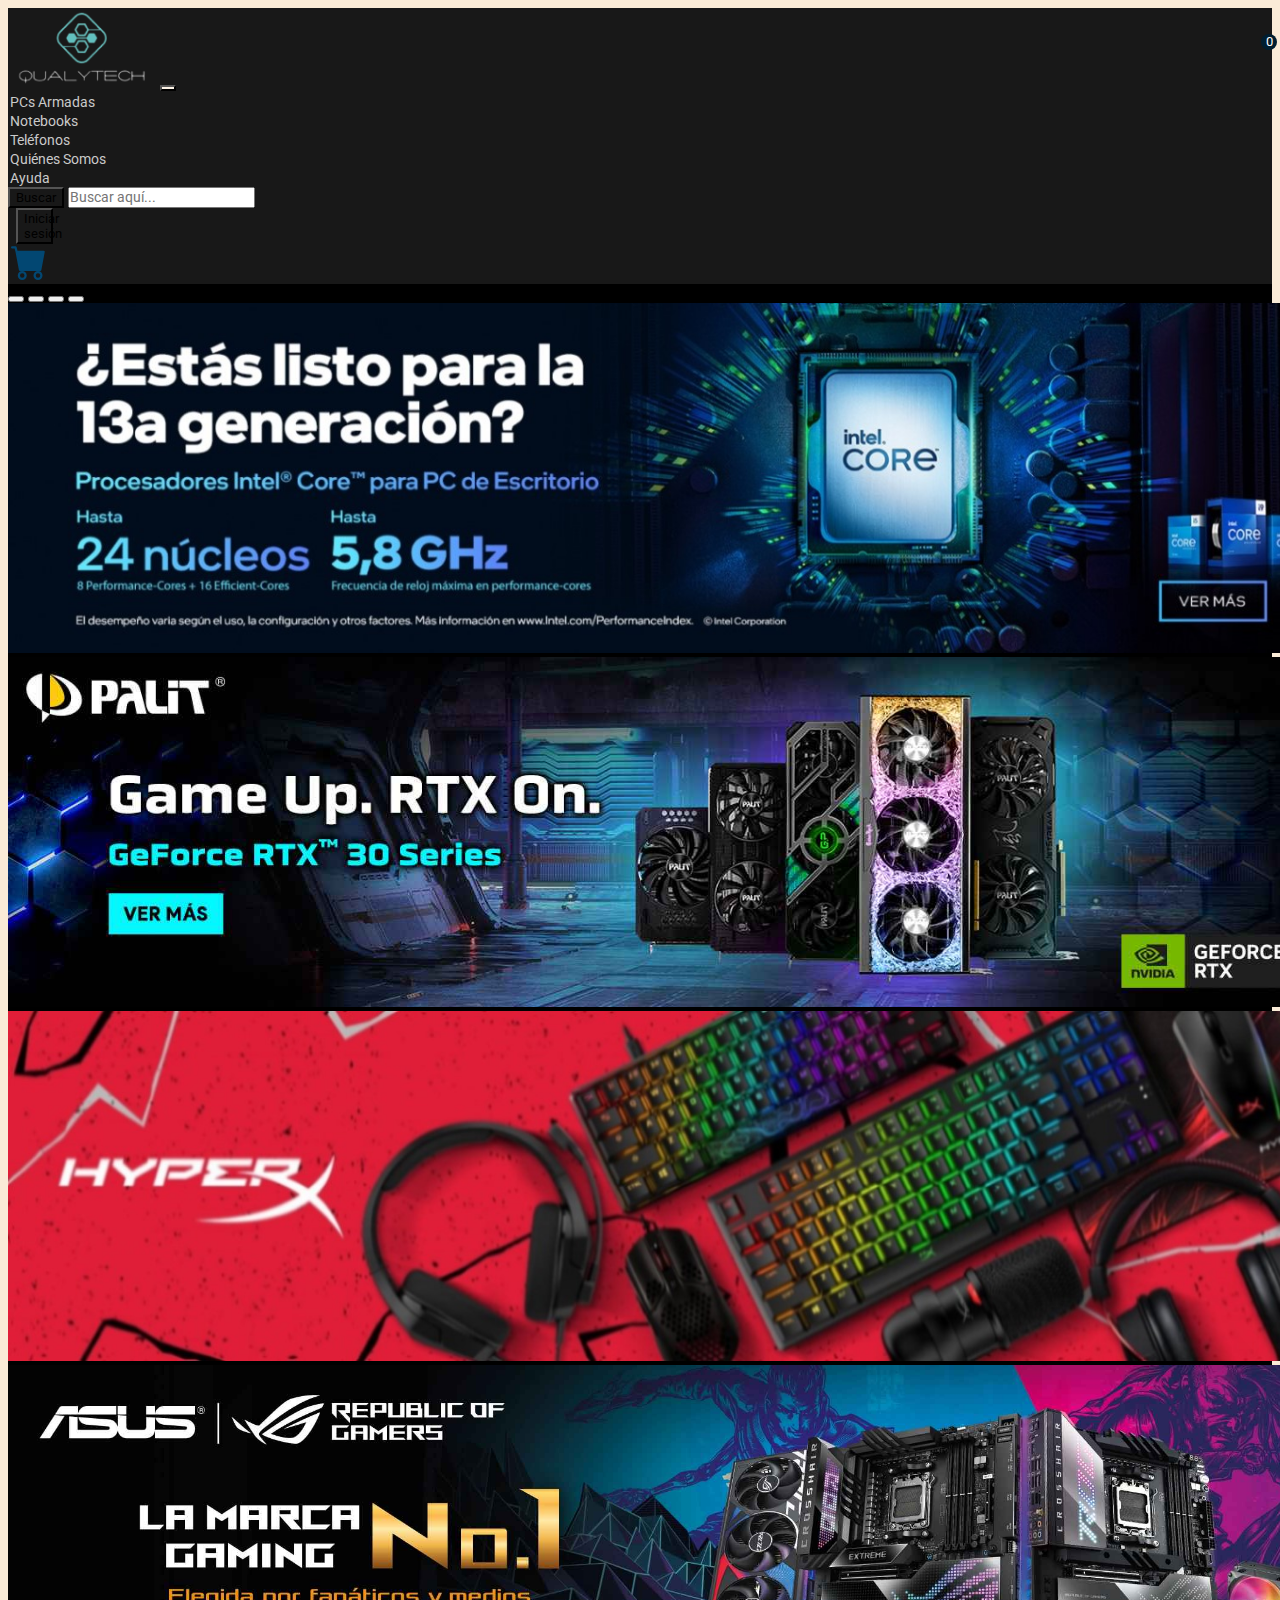
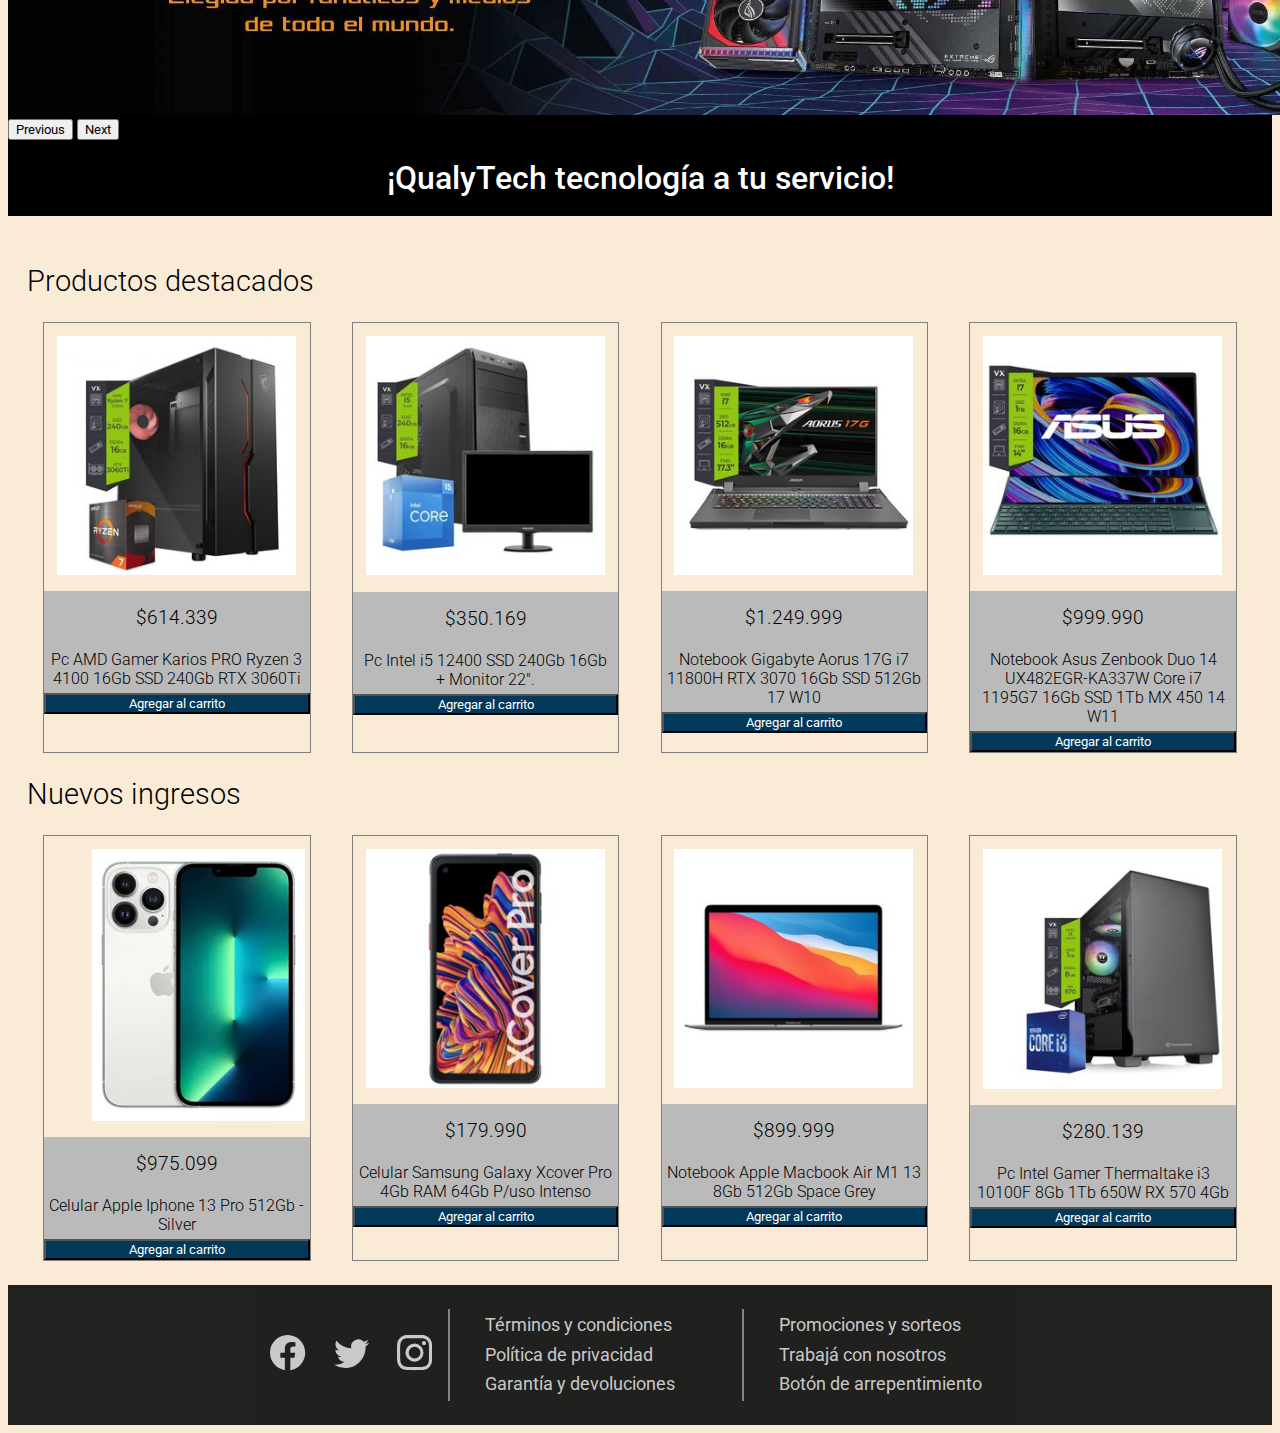
<file: index.html>
<!DOCTYPE html>
<html lang="en">
<head>
    <meta charset="UTF-8">
    <meta http-equiv="X-UA-Compatible" content="IE=edge">
    <meta name="viewport" content="width=device-width, initial-scale=1.0">
    <link rel="shortcut icon" href="img/iconos/favicon.png" type="image/x-icon">
    <title>QualyTech - Líder en venta de artículos tecnológicos</title>
    <meta name="description" content="PCs ensambladas, notebooks, teléfonos celulares y más. Estamos actualizados en los últimos productos del mercado techno actual 2023. QualyTech, tecnología a tu servicio">
    <meta name="author" content="Francisco Riccobene">
    <meta name="keywords" content="PCs, PCs ensambladas, notebooks, teléfonos celulares, tecnología, componentes de Pc, Intel, AMD, gamers, motorola, iphone, samsung, Apple, Lenovo, Dell, procesadores">
    <meta name="copyright" content="QualyTech 2023">
    <meta name="robots" content="index,follow">
    <link href="https://cdn.jsdelivr.net/npm/bootstrap@5.3.0-alpha3/dist/css/bootstrap.min.css" rel="stylesheet" integrity="sha384-KK94CHFLLe+nY2dmCWGMq91rCGa5gtU4mk92HdvYe+M/SXH301p5ILy+dN9+nJOZ" crossorigin="anonymous">
    <link rel="stylesheet" href="css/main.css">
</head>
<body>
    <nav class="navbar navbar-expand-lg botonera">
        <div class="container-fluid d-flex align-items-end p-1 pb-2">
          <a class="navbar-brand" href="index.html">
            <img src="./img/iconos/logo.png" alt="Logo de QualyTech">
          </a>
          <button class="navbar-toggler mx-3 boton-desplegable" type="button" data-bs-toggle="collapse" data-bs-target="#navbarSupportedContent" aria-controls="navbarSupportedContent" aria-expanded="false" aria-label="Toggle navigation">
            <span class="navbar-toggler-icon"></span>
          </button>
          <div class="collapse navbar-collapse" id="navbarSupportedContent">
            <ul class="navbar-nav m-auto mb-2 mb-lg-0">
              <li class="nav-item mx-2">
                <a class="nav-link" href="./pages/pcarmadas.html">PCs Armadas</a>
              </li>
              <li class="nav-item mx-2">
                <a class="nav-link" href="./pages/notebooks.html">Notebooks</a>
              </li>
              <li class="nav-item mx-2">
                <a class="nav-link" href="./pages/telefonos.html">Teléfonos</a>
              </li>
              <li class="nav-item mx-2">
                <a class="nav-link" href="./pages/quienesomos.html">Quiénes Somos</a>
              </li>
              <li class="nav-item mx-2">
                <a class="nav-link" href="./pages/ayuda.html">Ayuda</a>
              </li>
            </ul>
            <form class="input-group w-25 mx-3">
                <button class="btn btn-search text-white" type="button" id="button-addon1">Buscar</button>
                <input type="search" class="form-control" placeholder="Buscar aquí..." aria-label="Example text with button addon" aria-describedby="button-addon1">
            </form>
            <button type="button" class="btn btn-dark btn-sesion">Iniciar sesión</button>
            <ul class="me-3 cart-shop">
                <li>
                    <a href="carrito.html">
                        <svg xmlns="http://www.w3.org/2000/svg"class="bi bi-cart-fill carrito-svg" viewBox="0 0 16 16">
                            <path d="M0 1.5A.5.5 0 0 1 .5 1H2a.5.5 0 0 1 .485.379L2.89 3H14.5a.5.5 0 0 1 .491.592l-1.5 8A.5.5 0 0 1 13 12H4a.5.5 0 0 1-.491-.408L2.01 3.607 1.61 2H.5a.5.5 0 0 1-.5-.5zM5 12a2 2 0 1 0 0 4 2 2 0 0 0 0-4zm7 0a2 2 0 1 0 0 4 2 2 0 0 0 0-4zm-7 1a1 1 0 1 1 0 2 1 1 0 0 1 0-2zm7 0a1 1 0 1 1 0 2 1 1 0 0 1 0-2z"/>
                        </svg>
                    </a>
                    <span class="cant-productos me-3">0</span>
                </li>
            </ul>
          </div>
        </div>
      </nav>
    <!--Termina nav-->
    <main class="wrapper">
        <div class="bg-color">
    <!--Empieza carrusel-->
            <header id="carouselExampleIndicators" class="carousel slide">
                <div class="carousel-indicators">
                    <button type="button" data-bs-target="#carouselExampleIndicators" data-bs-slide-to="0" class="active" aria-current="true" aria-label="Slide 1"></button>
                    <button type="button" data-bs-target="#carouselExampleIndicators" data-bs-slide-to="1" aria-label="Slide 2"></button>
                    <button type="button" data-bs-target="#carouselExampleIndicators" data-bs-slide-to="2" aria-label="Slide 3"></button>
                    <button type="button" data-bs-target="#carouselExampleIndicators" data-bs-slide-to="3" aria-label="Slide 4"></button>
                </div>
                <div class="carousel-inner">
                    <div class="carousel-item active">
                        <img src="./img/headers/banner-04.jpg" class="d-block w-100" alt="Banner IntelCore, procesadores de última generación">
                    </div>
                    <div class="carousel-item">
                        <img src="./img/headers/banner-03_11zon.jpg" class="d-block w-100" alt="Banner tarjetas gráficas">
                    </div>
                    <div class="carousel-item">
                        <img src="./img/headers/banner-01.jpg" class="d-block w-100" alt="Banner hyper-x periféricos">
                    </div>
                    <div class="carousel-item">
                        <img src="./img/headers/asus223_11zon.webp" class="d-block w-100" alt="Banner de Asus, marca lider en gaming">
                    </div>
                </div>
                <button class="carousel-control-prev" type="button" data-bs-target="#carouselExampleIndicators" data-bs-slide="prev">
                    <span class="carousel-control-prev-icon" aria-hidden="true"></span>
                    <span class="visually-hidden">Previous</span>
                </button>
                <button class="carousel-control-next" type="button" data-bs-target="#carouselExampleIndicators" data-bs-slide="next">
                    <span class="carousel-control-next-icon" aria-hidden="true"></span>
                    <span class="visually-hidden">Next</span>
                </button>
            </header>
    <!--Termina carrusel-->
            <section class="encabezado">
                <h1>¡QualyTech tecnología a tu servicio!</h1>
            </section>
        </div>    
        <div class="margin">
            <h2 class="text-center">Productos destacados</h2>
        </div>
    <!--Sección productos destacados-->
        <section>
            <div class="productos">
                <div class="card card-index">
                    <img src="./img/productos/pcs-escritorio/pc-escritorio05.jpg" class="card-img-top" alt="Pc gamer ensamblada, Ryzen 3 RTX 3060Ti">
                    <div class="card-body bg-card">
                        <h3 class="card-title fw-semibold">$614.339</h3>
                        <p class="card-text">Pc AMD Gamer Karios PRO Ryzen 3 4100 16Gb SSD 240Gb RTX 3060Ti</p>
                        <button class="btn btn-cart">Agregar al carrito</button>
                    </div>
                </div>
                <div class="card card-index">
                    <img src="./img/productos/pcs-escritorio/pc-escritorio07.jpg" class="card-img-top" alt="Pc gamer ensamblada, Intel Corei5 + Monitor 22 pulgadas">
                    <div class="card-body bg-card">
                        <h3 class="card-title fw-semibold">$350.169</h3>
                        <p class="card-text">Pc Intel i5 12400 SSD 240Gb 16Gb + Monitor 22".</p>
                        <button class="btn btn-cart">Agregar al carrito</button>
                    </div>
                </div>
                <div class="card card-index">
                    <img src="./img/productos/notebooks/notebook08.jpg" class="card-img-top" alt="Notebook Gigabyte, RTX 3070 512Gb">
                    <div class="card-body bg-card">
                        <h3 class="card-title fw-semibold">$1.249.999</h3>
                        <p class="card-text">Notebook Gigabyte Aorus 17G i7 11800H RTX 3070 16Gb SSD 512Gb 17 W10</p>
                        <button class="btn btn-cart">Agregar al carrito</button>
                    </div>
                </div>
                <div class="card card-index">
                    <img src="./img/productos/notebooks/notebook06.jpg" class="card-img-top" alt="Notebook Asus Zenbook, Core i7 SSD 1Tb">
                    <div class="card-body bg-card">
                        <h3 class="card-title fw-semibold">$999.990</h3>
                        <p class="card-text">Notebook Asus Zenbook Duo 14 UX482EGR-KA337W Core i7 1195G7 16Gb SSD 1Tb MX 450 14 W11</p>
                        <button class="btn btn-cart">Agregar al carrito</button>
                    </div>
                </div>
            </div>
        </section>
    <!--Termina productos destacados-->
    <!--Sección nuevos ingresos-->
        <div class="mt-5">
            <h2 class="text-center">Nuevos ingresos</h2>
        </div>
        <div>
            <section>
                <div class="productos">
                    <div class="card card-index">
                        <img src="./img/productos/celulares/celular07.webp" class="card-img-top img-fix" alt="Celular Iphone 13 Pro, 512Gb Silver">
                        <div class="card-body bg-card">
                            <h3 class="card-title fw-semibold">$975.099</h3>
                            <p class="card-text">Celular Apple Iphone 13 Pro 512Gb - Silver</p>
                            <button class="btn btn-cart">Agregar al carrito</button>
                        </div>
                    </div>
                    <div class="card card-index">
                        <img src="./img/productos/celulares/celular04.jpg" class="card-img-top" alt="Celular Samsung Galaxy Xcover Pro, 64gb">
                        <div class="card-body bg-card">
                            <h3 class="card-title fw-semibold">$179.990</h3>
                            <p class="card-text">Celular Samsung Galaxy Xcover Pro 4Gb RAM 64Gb P/uso Intenso</p>
                            <button class="btn btn-cart">Agregar al carrito</button>
                        </div>
                    </div>
                    <div class="card card-index">
                        <img src="./img/productos/notebooks/notebook09.jpg" class="card-img-top" alt="Notebook Apple Macbook Air, 512Gb Grey">
                        <div class="card-body bg-card">
                            <h3 class="card-title fw-semibold">$899.999</h3>
                            <p class="card-text">Notebook Apple Macbook Air M1 13 8Gb 512Gb Space Grey</p>
                            <button class="btn btn-cart">Agregar al carrito</button>
                        </div>
                    </div>
                    <div class="card card-index">
                        <img src="./img/productos/pcs-escritorio/pc-escritorio06.jpg" class="card-img-top" alt="Pc gamer ensamblada, Intel i3 RX 570, 1Tb">
                        <div class="card-body bg-card">
                            <h3 class="card-title fw-semibold">$280.139</h3>
                            <p class="card-text">Pc Intel Gamer Thermaltake i3 10100F 8Gb 1Tb 650W RX 570 4Gb</p>
                            <button class="btn btn-cart">Agregar al carrito</button>
                        </div>
                    </div>
                </div>
            </section>
        </div>
    <!--Termina sección nuevos ingresos-->
    </main>
<!--Termina main-->
<!--Empieza footer-->
    <footer>
        <div class="mx-4">
            <svg xmlns="http://www.w3.org/2000/svg" class="bi bi-instagram" viewBox="0 0 16 16">
                <a href="https://facebook.com" target="_blank">
                    <path d="M16 8.049c0-4.446-3.582-8.05-8-8.05C3.58 0-.002 3.603-.002 8.05c0 4.017 2.926 7.347 6.75 7.951v-5.625h-2.03V8.05H6.75V6.275c0-2.017 1.195-3.131 3.022-3.131.876 0 1.791.157 1.791.157v1.98h-1.009c-.993 0-1.303.621-1.303 1.258v1.51h2.218l-.354 2.326H9.25V16c3.824-.604 6.75-3.934 6.75-7.951z"/>
                </a>
              </svg>
              <svg xmlns="http://www.w3.org/2000/svg" class="bi bi-instagram" viewBox="0 0 16 16">
                <a href="https://twitter.com" target="_blank">
                    <path d="M5.026 15c6.038 0 9.341-5.003 9.341-9.334 0-.14 0-.282-.006-.422A6.685 6.685 0 0 0 16 3.542a6.658 6.658 0 0 1-1.889.518 3.301 3.301 0 0 0 1.447-1.817 6.533 6.533 0 0 1-2.087.793A3.286 3.286 0 0 0 7.875 6.03a9.325 9.325 0 0 1-6.767-3.429 3.289 3.289 0 0 0 1.018 4.382A3.323 3.323 0 0 1 .64 6.575v.045a3.288 3.288 0 0 0 2.632 3.218 3.203 3.203 0 0 1-.865.115 3.23 3.23 0 0 1-.614-.057 3.283 3.283 0 0 0 3.067 2.277A6.588 6.588 0 0 1 .78 13.58a6.32 6.32 0 0 1-.78-.045A9.344 9.344 0 0 0 5.026 15z"/>
                </a>
              </svg>
              <svg xmlns="http://www.w3.org/2000/svg" class="bi bi-instagram" viewBox="0 0 16 16">
                <a href="https://instagram.com" target="_blank">
                    <path d="M8 0C5.829 0 5.556.01 4.703.048 3.85.088 3.269.222 2.76.42a3.917 3.917 0 0 0-1.417.923A3.927 3.927 0 0 0 .42 2.76C.222 3.268.087 3.85.048 4.7.01 5.555 0 5.827 0 8.001c0 2.172.01 2.444.048 3.297.04.852.174 1.433.372 1.942.205.526.478.972.923 1.417.444.445.89.719 1.416.923.51.198 1.09.333 1.942.372C5.555 15.99 5.827 16 8 16s2.444-.01 3.298-.048c.851-.04 1.434-.174 1.943-.372a3.916 3.916 0 0 0 1.416-.923c.445-.445.718-.891.923-1.417.197-.509.332-1.09.372-1.942C15.99 10.445 16 10.173 16 8s-.01-2.445-.048-3.299c-.04-.851-.175-1.433-.372-1.941a3.926 3.926 0 0 0-.923-1.417A3.911 3.911 0 0 0 13.24.42c-.51-.198-1.092-.333-1.943-.372C10.443.01 10.172 0 7.998 0h.003zm-.717 1.442h.718c2.136 0 2.389.007 3.232.046.78.035 1.204.166 1.486.275.373.145.64.319.92.599.28.28.453.546.598.92.11.281.24.705.275 1.485.039.843.047 1.096.047 3.231s-.008 2.389-.047 3.232c-.035.78-.166 1.203-.275 1.485a2.47 2.47 0 0 1-.599.919c-.28.28-.546.453-.92.598-.28.11-.704.24-1.485.276-.843.038-1.096.047-3.232.047s-2.39-.009-3.233-.047c-.78-.036-1.203-.166-1.485-.276a2.478 2.478 0 0 1-.92-.598 2.48 2.48 0 0 1-.6-.92c-.109-.281-.24-.705-.275-1.485-.038-.843-.046-1.096-.046-3.233 0-2.136.008-2.388.046-3.231.036-.78.166-1.204.276-1.486.145-.373.319-.64.599-.92.28-.28.546-.453.92-.598.282-.11.705-.24 1.485-.276.738-.034 1.024-.044 2.515-.045v.002zm4.988 1.328a.96.96 0 1 0 0 1.92.96.96 0 0 0 0-1.92zm-4.27 1.122a4.109 4.109 0 1 0 0 8.217 4.109 4.109 0 0 0 0-8.217zm0 1.441a2.667 2.667 0 1 1 0 5.334 2.667 2.667 0 0 1 0-5.334z"/>
                </a>
              </svg>
        </div>
        <div class="div-border mx-4">
            <ul>
                <li>
                    <a href="error404.html">Términos y condiciones</a>
                </li>
                <li>
                    <a href="error404.html">Política de privacidad</a>
                </li>
                <li>
                    <a href="error404.html">Garantía y devoluciones</a>
                </li>
            </ul>
        </div>
    <!--Termina ul I-->
        <div class="div-border">
            <ul>
                <li>
                    <a href="error404.html">Promociones y sorteos</a>
                </li>
                <li>
                    <a href="error404.html">Trabajá con nosotros</a>
                </li>
                <li>
                    <a href="error404.html">Botón de arrepentimiento</a>
                </li>
            </ul>
        </div>
    <!--Termina ul II-->
    </footer>
<!--Termina footer-->

<!--Js Bootstrap-->
    <script src="https://cdn.jsdelivr.net/npm/bootstrap@5.3.0-alpha3/dist/js/bootstrap.bundle.min.js" integrity="sha384-ENjdO4Dr2bkBIFxQpeoTz1HIcje39Wm4jDKdf19U8gI4ddQ3GYNS7NTKfAdVQSZe" crossorigin="anonymous"></script>
<!--Js scripts-->
    <script src="./js/model/productos.js"></script>
    <script src="./js/app.js"></script>
</body>
</html>
</file>
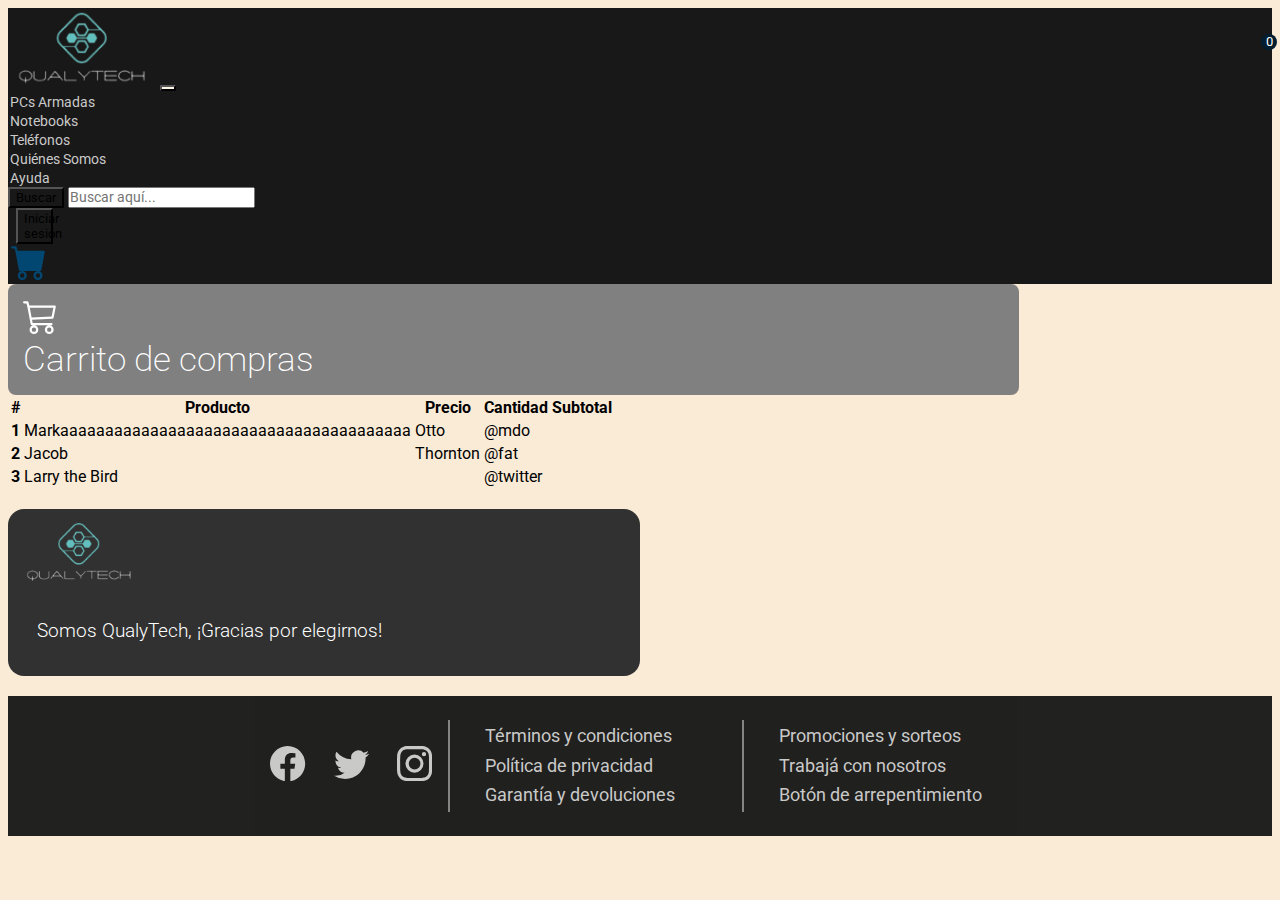
<file: carrito.html>
<!DOCTYPE html>
<html lang="en">
<head>
    <meta charset="UTF-8">
    <meta http-equiv="X-UA-Compatible" content="IE=edge">
    <meta name="viewport" content="width=device-width, initial-scale=1.0">
    <link rel="shortcut icon" href="img/iconos/favicon.png" type="image/x-icon">
    <title>QualyTech - Carrito de compras</title>
    <meta name="description" content="Carrito-shop, realice su compra, gracias por elegirnos. QualyTech, tecnología a tu servicio">
    <meta name="author" content="Francisco Riccobene">
    <meta name="copyright" content="QualyTech 2023">
    <meta name="robots" content="noindex,follow">
    <link href="https://cdn.jsdelivr.net/npm/bootstrap@5.3.0-alpha3/dist/css/bootstrap.min.css" rel="stylesheet" integrity="sha384-KK94CHFLLe+nY2dmCWGMq91rCGa5gtU4mk92HdvYe+M/SXH301p5ILy+dN9+nJOZ" crossorigin="anonymous">
    <link rel="stylesheet" href="css/main.css">
</head>
<body>
    <nav class="navbar navbar-expand-lg botonera">
        <div class="container-fluid d-flex align-items-end p-1 pb-2">
          <a class="navbar-brand" href="index.html">
            <img src="./img/iconos/logo.png" alt="Logo de QualyTech">
          </a>
          <button class="navbar-toggler mx-3 boton-desplegable" type="button" data-bs-toggle="collapse" data-bs-target="#navbarSupportedContent" aria-controls="navbarSupportedContent" aria-expanded="false" aria-label="Toggle navigation">
            <span class="navbar-toggler-icon"></span>
          </button>
          <div class="collapse navbar-collapse" id="navbarSupportedContent">
            <ul class="navbar-nav m-auto mb-2 mb-lg-0">
              <li class="nav-item mx-2">
                <a class="nav-link" href="./pages/pcarmadas.html">PCs Armadas</a>
              </li>
              <li class="nav-item mx-2">
                <a class="nav-link" href="./pages/notebooks.html">Notebooks</a>
              </li>
              <li class="nav-item mx-2">
                <a class="nav-link" href="./pages/telefonos.html">Teléfonos</a>
              </li>
              <li class="nav-item mx-2">
                <a class="nav-link" href="./pages/quienesomos.html">Quiénes Somos</a>
              </li>
              <li class="nav-item mx-2">
                <a class="nav-link" href="./pages/ayuda.html">Ayuda</a>
              </li>
            </ul>
            <form class="input-group w-25 mx-3">
                <button class="btn btn-search text-white" type="button" id="button-addon1">Buscar</button>
                <input type="search" class="form-control" placeholder="Buscar aquí..." aria-label="Example text with button addon" aria-describedby="button-addon1">
            </form>
            <button type="button" class="btn btn-dark btn-sesion">Iniciar sesión</button>
            <ul class="me-3 cart-shop">
                <li>
                    <a href="carrito.html">
                        <svg xmlns="http://www.w3.org/2000/svg"class="bi bi-cart-fill carrito-svg" viewBox="0 0 16 16">
                            <path d="M0 1.5A.5.5 0 0 1 .5 1H2a.5.5 0 0 1 .485.379L2.89 3H14.5a.5.5 0 0 1 .491.592l-1.5 8A.5.5 0 0 1 13 12H4a.5.5 0 0 1-.491-.408L2.01 3.607 1.61 2H.5a.5.5 0 0 1-.5-.5zM5 12a2 2 0 1 0 0 4 2 2 0 0 0 0-4zm7 0a2 2 0 1 0 0 4 2 2 0 0 0 0-4zm-7 1a1 1 0 1 1 0 2 1 1 0 0 1 0-2zm7 0a1 1 0 1 1 0 2 1 1 0 0 1 0-2z"/>
                        </svg>
                    </a>
                    <span class="cant-productos me-3">0</span>
                </li>
            </ul>
          </div>
        </div>
      </nav>
    <!--Termina nav-->
    <section class="d-flex justify-content-center mb-4">
        <div class="d-flex justify-content-center carrito-header">
            <svg xmlns="http://www.w3.org/2000/svg" fill="currentColor" class="bi bi-cart3 cart-icon" viewBox="0 0 16 16">
                <path d="M0 1.5A.5.5 0 0 1 .5 1H2a.5.5 0 0 1 .485.379L2.89 3H14.5a.5.5 0 0 1 .49.598l-1 5a.5.5 0 0 1-.465.401l-9.397.472L4.415 11H13a.5.5 0 0 1 0 1H4a.5.5 0 0 1-.491-.408L2.01 3.607 1.61 2H.5a.5.5 0 0 1-.5-.5zM3.102 4l.84 4.479 9.144-.459L13.89 4H3.102zM5 12a2 2 0 1 0 0 4 2 2 0 0 0 0-4zm7 0a2 2 0 1 0 0 4 2 2 0 0 0 0-4zm-7 1a1 1 0 1 1 0 2 1 1 0 0 1 0-2zm7 0a1 1 0 1 1 0 2 1 1 0 0 1 0-2z"/>
            </svg>
            <h1 class="text-center">Carrito de compras</h1>
        </div>
    </section>
    <main class="wrapper d-flex justify-content-center">
        <div class="tabla-carrito m-5">
            <table class="table">
                <thead>
                  <tr>
                    <th scope="col">#</th>
                    <th scope="col">Producto</th>
                    <th scope="col">Precio</th>
                    <th scope="col">Cantidad</th>
                    <th scope="col">Subtotal</th>
                  </tr>
                </thead>
                <tbody>
                  <tr>
                    <th scope="row">1</th>
                    <td>Markaaaaaaaaaaaaaaaaaaaaaaaaaaaaaaaaaaaaaaa</td>
                    <td>Otto</td>
                    <td>@mdo</td>
                  </tr>
                  <tr>
                    <th scope="row">2</th>
                    <td>Jacob</td>
                    <td>Thornton</td>
                    <td>@fat</td>
                  </tr>
                  <tr>
                    <th scope="row">3</th>
                    <td colspan="2">Larry the Bird</td>
                    <td>@twitter</td>
                  </tr>
                </tbody>
              </table>
        </div>
    </main>
    <div class="d-flex justify-content-center">
        <div class="d-flex justify-content-center qualytech-cart">
            <img src="./img/iconos/logo.png" alt="Logo de QualyTech">
            <h2>Somos QualyTech, ¡Gracias por elegirnos!</h2>
        </div>
    </div>
<!--Empieza footer-->
    <footer>
        <div class="mx-4">
            <svg xmlns="http://www.w3.org/2000/svg" class="bi bi-instagram" viewBox="0 0 16 16">
                <a href="https://facebook.com" target="_blank">
                    <path d="M16 8.049c0-4.446-3.582-8.05-8-8.05C3.58 0-.002 3.603-.002 8.05c0 4.017 2.926 7.347 6.75 7.951v-5.625h-2.03V8.05H6.75V6.275c0-2.017 1.195-3.131 3.022-3.131.876 0 1.791.157 1.791.157v1.98h-1.009c-.993 0-1.303.621-1.303 1.258v1.51h2.218l-.354 2.326H9.25V16c3.824-.604 6.75-3.934 6.75-7.951z"/>
                </a>
            </svg>
            <svg xmlns="http://www.w3.org/2000/svg" class="bi bi-instagram" viewBox="0 0 16 16">
                <a href="https://twitter.com" target="_blank">
                    <path d="M5.026 15c6.038 0 9.341-5.003 9.341-9.334 0-.14 0-.282-.006-.422A6.685 6.685 0 0 0 16 3.542a6.658 6.658 0 0 1-1.889.518 3.301 3.301 0 0 0 1.447-1.817 6.533 6.533 0 0 1-2.087.793A3.286 3.286 0 0 0 7.875 6.03a9.325 9.325 0 0 1-6.767-3.429 3.289 3.289 0 0 0 1.018 4.382A3.323 3.323 0 0 1 .64 6.575v.045a3.288 3.288 0 0 0 2.632 3.218 3.203 3.203 0 0 1-.865.115 3.23 3.23 0 0 1-.614-.057 3.283 3.283 0 0 0 3.067 2.277A6.588 6.588 0 0 1 .78 13.58a6.32 6.32 0 0 1-.78-.045A9.344 9.344 0 0 0 5.026 15z"/>
                </a>
            </svg>
            <svg xmlns="http://www.w3.org/2000/svg" class="bi bi-instagram" viewBox="0 0 16 16">
                <a href="https://instagram.com" target="_blank">
                    <path d="M8 0C5.829 0 5.556.01 4.703.048 3.85.088 3.269.222 2.76.42a3.917 3.917 0 0 0-1.417.923A3.927 3.927 0 0 0 .42 2.76C.222 3.268.087 3.85.048 4.7.01 5.555 0 5.827 0 8.001c0 2.172.01 2.444.048 3.297.04.852.174 1.433.372 1.942.205.526.478.972.923 1.417.444.445.89.719 1.416.923.51.198 1.09.333 1.942.372C5.555 15.99 5.827 16 8 16s2.444-.01 3.298-.048c.851-.04 1.434-.174 1.943-.372a3.916 3.916 0 0 0 1.416-.923c.445-.445.718-.891.923-1.417.197-.509.332-1.09.372-1.942C15.99 10.445 16 10.173 16 8s-.01-2.445-.048-3.299c-.04-.851-.175-1.433-.372-1.941a3.926 3.926 0 0 0-.923-1.417A3.911 3.911 0 0 0 13.24.42c-.51-.198-1.092-.333-1.943-.372C10.443.01 10.172 0 7.998 0h.003zm-.717 1.442h.718c2.136 0 2.389.007 3.232.046.78.035 1.204.166 1.486.275.373.145.64.319.92.599.28.28.453.546.598.92.11.281.24.705.275 1.485.039.843.047 1.096.047 3.231s-.008 2.389-.047 3.232c-.035.78-.166 1.203-.275 1.485a2.47 2.47 0 0 1-.599.919c-.28.28-.546.453-.92.598-.28.11-.704.24-1.485.276-.843.038-1.096.047-3.232.047s-2.39-.009-3.233-.047c-.78-.036-1.203-.166-1.485-.276a2.478 2.478 0 0 1-.92-.598 2.48 2.48 0 0 1-.6-.92c-.109-.281-.24-.705-.275-1.485-.038-.843-.046-1.096-.046-3.233 0-2.136.008-2.388.046-3.231.036-.78.166-1.204.276-1.486.145-.373.319-.64.599-.92.28-.28.546-.453.92-.598.282-.11.705-.24 1.485-.276.738-.034 1.024-.044 2.515-.045v.002zm4.988 1.328a.96.96 0 1 0 0 1.92.96.96 0 0 0 0-1.92zm-4.27 1.122a4.109 4.109 0 1 0 0 8.217 4.109 4.109 0 0 0 0-8.217zm0 1.441a2.667 2.667 0 1 1 0 5.334 2.667 2.667 0 0 1 0-5.334z"/>
                </a>
            </svg>
        </div>
        <div class="div-border mx-4">
            <ul>
                <li>
                    <a href="error404.html">Términos y condiciones</a>
                </li>
                <li>
                    <a href="error404.html">Política de privacidad</a>
                </li>
                <li>
                    <a href="error404.html">Garantía y devoluciones</a>
                </li>
            </ul>
        </div>
    <!--Termina ul I-->
        <div class="div-border">
            <ul>
                <li>
                    <a href="error404.html">Promociones y sorteos</a>
                </li>
                <li>
                    <a href="error404.html">Trabajá con nosotros</a>
                </li>
                <li>
                    <a href="error404.html">Botón de arrepentimiento</a>
                </li>
            </ul>
        </div>
    <!--Termina ul II-->
    </footer>
<!--Termina footer-->
<!--Js Bootstrap-->
    <script src="https://cdn.jsdelivr.net/npm/bootstrap@5.3.0-alpha3/dist/js/bootstrap.bundle.min.js" integrity="sha384-ENjdO4Dr2bkBIFxQpeoTz1HIcje39Wm4jDKdf19U8gI4ddQ3GYNS7NTKfAdVQSZe" crossorigin="anonymous"></script>
<!--Js scripts-->    
    <script src="./js/model/productos.js"></script>
    <script src="./js/app.js"></script>    
</body>
</html>
</file>
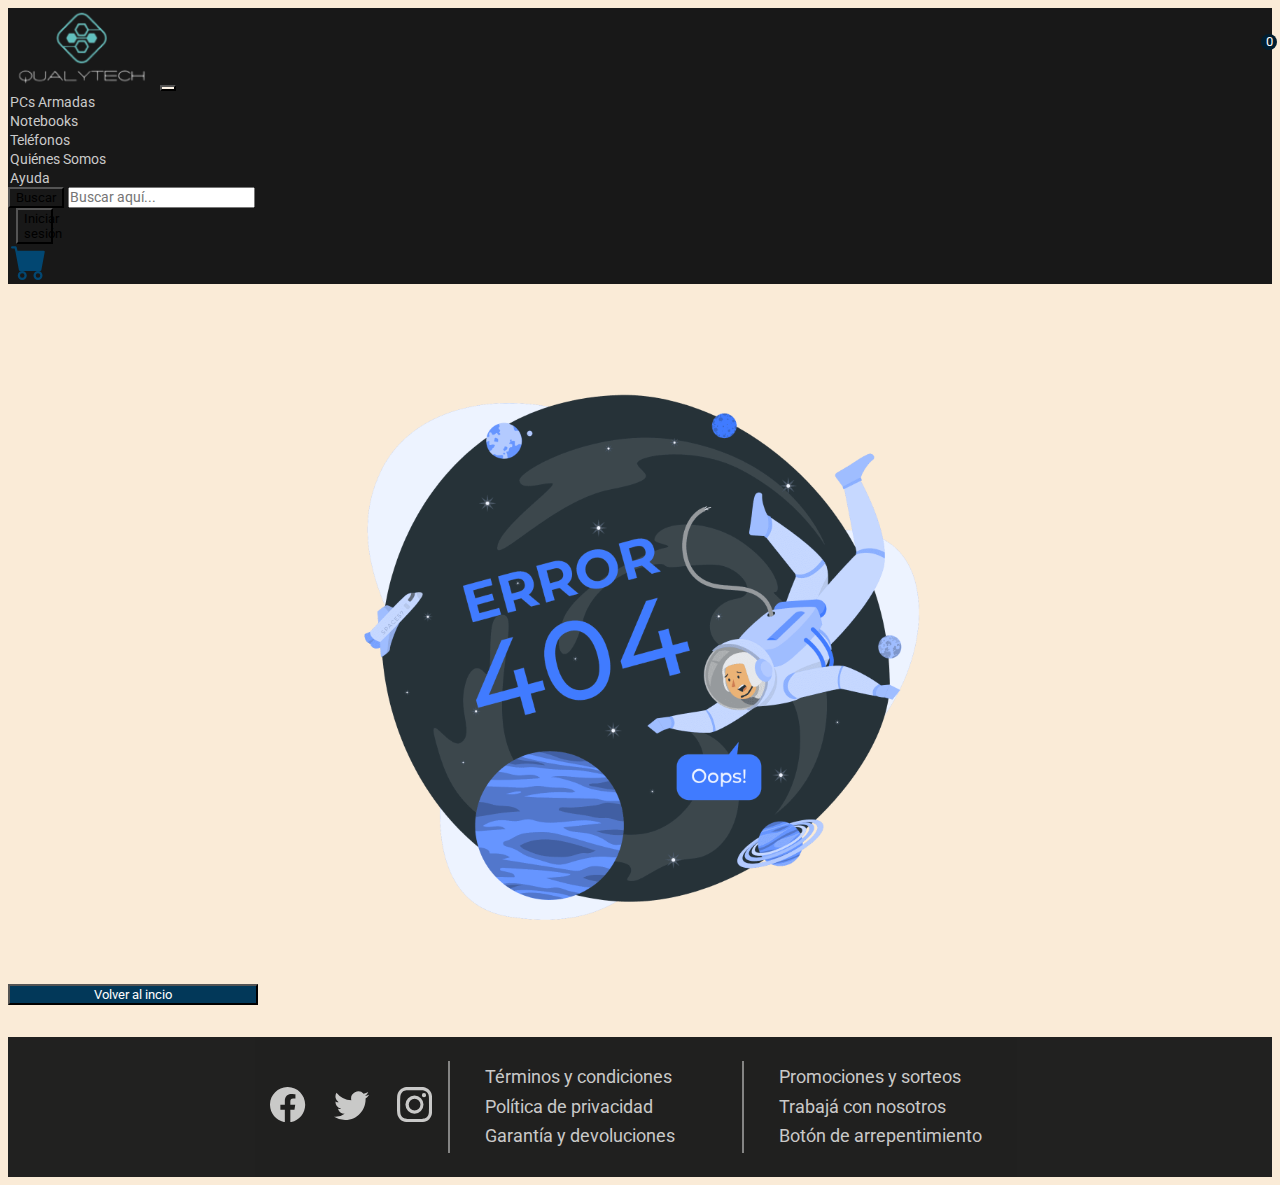
<file: error404.html>
<!DOCTYPE html>
<html lang="en">
<head>
    <meta charset="UTF-8">
    <meta http-equiv="X-UA-Compatible" content="IE=edge">
    <meta name="viewport" content="width=device-width, initial-scale=1.0">
    <link rel="shortcut icon" href="img/iconos/favicon.png" type="image/x-icon">
    <title>QualyTech - Página error 404</title>
    <meta name="author" content="Francisco Riccobene">
    <meta name="copyright" content="QualyTech 2023">
    <meta name="robots" content="noindex,nofollow">
    <link href="https://cdn.jsdelivr.net/npm/bootstrap@5.3.0-alpha3/dist/css/bootstrap.min.css" rel="stylesheet" integrity="sha384-KK94CHFLLe+nY2dmCWGMq91rCGa5gtU4mk92HdvYe+M/SXH301p5ILy+dN9+nJOZ" crossorigin="anonymous">
    <link rel="stylesheet" href="css/main.css">
</head>
<body>
<!--Empieza nav-->    
  <nav class="navbar navbar-expand-lg botonera">
      <div class="container-fluid d-flex align-items-end p-1 pb-2">
        <a class="navbar-brand" href="index.html">
          <img src="./img/iconos/logo.png" alt="Logo de QualyTech">
        </a>
        <button class="navbar-toggler mx-3 boton-desplegable" type="button" data-bs-toggle="collapse" data-bs-target="#navbarSupportedContent" aria-controls="navbarSupportedContent" aria-expanded="false" aria-label="Toggle navigation">
          <span class="navbar-toggler-icon"></span>
        </button>
        <div class="collapse navbar-collapse" id="navbarSupportedContent">
          <ul class="navbar-nav m-auto mb-2 mb-lg-0">
            <li class="nav-item mx-2">
              <a class="nav-link" href="./pages/pcarmadas.html">PCs Armadas</a>
            </li>
            <li class="nav-item mx-2">
              <a class="nav-link" href="./pages/notebooks.html">Notebooks</a>
            </li>
            <li class="nav-item mx-2">
              <a class="nav-link" href="./pages/telefonos.html">Teléfonos</a>
            </li>
            <li class="nav-item mx-2">
              <a class="nav-link" href="./pages/quienesomos.html">Quiénes Somos</a>
            </li>
            <li class="nav-item mx-2">
              <a class="nav-link" href="./pages/ayuda.html">Ayuda</a>
            </li>
          </ul>
          <form class="input-group w-25 mx-3">
              <button class="btn btn-search text-white" type="button" id="button-addon1">Buscar</button>
              <input type="search" class="form-control" placeholder="Buscar aquí..." aria-label="Example text with button addon" aria-describedby="button-addon1">
          </form>
          <button type="button" class="btn btn-dark btn-sesion">Iniciar sesión</button>
          <ul class="me-3 cart-shop">
            <li>
                <a href="carrito.html">
                    <svg xmlns="http://www.w3.org/2000/svg"class="bi bi-cart-fill carrito-svg" viewBox="0 0 16 16">
                        <path d="M0 1.5A.5.5 0 0 1 .5 1H2a.5.5 0 0 1 .485.379L2.89 3H14.5a.5.5 0 0 1 .491.592l-1.5 8A.5.5 0 0 1 13 12H4a.5.5 0 0 1-.491-.408L2.01 3.607 1.61 2H.5a.5.5 0 0 1-.5-.5zM5 12a2 2 0 1 0 0 4 2 2 0 0 0 0-4zm7 0a2 2 0 1 0 0 4 2 2 0 0 0 0-4zm-7 1a1 1 0 1 1 0 2 1 1 0 0 1 0-2zm7 0a1 1 0 1 1 0 2 1 1 0 0 1 0-2z"/>
                    </svg>
                </a>
                <span class="cant-productos me-3">0</span>
            </li>
          </ul>
        </div>
      </div>
  </nav>
  <!--Termina nav-->
  <header class="error-404">
      <img src="./img/error404/error404.png" alt="Banner página error 404">
  </header>
  <div class="d-flex justify-content-center">
      <a href="index.html">
          <button type="button" class="btn btn-error">Volver al incio</button>
      </a>
  </div>
  <!--Empieza footer-->  
  <footer>
    <div class="mx-4">
        <svg xmlns="http://www.w3.org/2000/svg" class="bi bi-instagram" viewBox="0 0 16 16">
            <a href="https://facebook.com" target="_blank">
                <path d="M16 8.049c0-4.446-3.582-8.05-8-8.05C3.58 0-.002 3.603-.002 8.05c0 4.017 2.926 7.347 6.75 7.951v-5.625h-2.03V8.05H6.75V6.275c0-2.017 1.195-3.131 3.022-3.131.876 0 1.791.157 1.791.157v1.98h-1.009c-.993 0-1.303.621-1.303 1.258v1.51h2.218l-.354 2.326H9.25V16c3.824-.604 6.75-3.934 6.75-7.951z"/>
            </a>
          </svg>
          <svg xmlns="http://www.w3.org/2000/svg" class="bi bi-instagram" viewBox="0 0 16 16">
            <a href="https://twitter.com" target="_blank">
                <path d="M5.026 15c6.038 0 9.341-5.003 9.341-9.334 0-.14 0-.282-.006-.422A6.685 6.685 0 0 0 16 3.542a6.658 6.658 0 0 1-1.889.518 3.301 3.301 0 0 0 1.447-1.817 6.533 6.533 0 0 1-2.087.793A3.286 3.286 0 0 0 7.875 6.03a9.325 9.325 0 0 1-6.767-3.429 3.289 3.289 0 0 0 1.018 4.382A3.323 3.323 0 0 1 .64 6.575v.045a3.288 3.288 0 0 0 2.632 3.218 3.203 3.203 0 0 1-.865.115 3.23 3.23 0 0 1-.614-.057 3.283 3.283 0 0 0 3.067 2.277A6.588 6.588 0 0 1 .78 13.58a6.32 6.32 0 0 1-.78-.045A9.344 9.344 0 0 0 5.026 15z"/>
            </a>
          </svg>
          <svg xmlns="http://www.w3.org/2000/svg" class="bi bi-instagram" viewBox="0 0 16 16">
            <a href="https://instagram.com" target="_blank">
                <path d="M8 0C5.829 0 5.556.01 4.703.048 3.85.088 3.269.222 2.76.42a3.917 3.917 0 0 0-1.417.923A3.927 3.927 0 0 0 .42 2.76C.222 3.268.087 3.85.048 4.7.01 5.555 0 5.827 0 8.001c0 2.172.01 2.444.048 3.297.04.852.174 1.433.372 1.942.205.526.478.972.923 1.417.444.445.89.719 1.416.923.51.198 1.09.333 1.942.372C5.555 15.99 5.827 16 8 16s2.444-.01 3.298-.048c.851-.04 1.434-.174 1.943-.372a3.916 3.916 0 0 0 1.416-.923c.445-.445.718-.891.923-1.417.197-.509.332-1.09.372-1.942C15.99 10.445 16 10.173 16 8s-.01-2.445-.048-3.299c-.04-.851-.175-1.433-.372-1.941a3.926 3.926 0 0 0-.923-1.417A3.911 3.911 0 0 0 13.24.42c-.51-.198-1.092-.333-1.943-.372C10.443.01 10.172 0 7.998 0h.003zm-.717 1.442h.718c2.136 0 2.389.007 3.232.046.78.035 1.204.166 1.486.275.373.145.64.319.92.599.28.28.453.546.598.92.11.281.24.705.275 1.485.039.843.047 1.096.047 3.231s-.008 2.389-.047 3.232c-.035.78-.166 1.203-.275 1.485a2.47 2.47 0 0 1-.599.919c-.28.28-.546.453-.92.598-.28.11-.704.24-1.485.276-.843.038-1.096.047-3.232.047s-2.39-.009-3.233-.047c-.78-.036-1.203-.166-1.485-.276a2.478 2.478 0 0 1-.92-.598 2.48 2.48 0 0 1-.6-.92c-.109-.281-.24-.705-.275-1.485-.038-.843-.046-1.096-.046-3.233 0-2.136.008-2.388.046-3.231.036-.78.166-1.204.276-1.486.145-.373.319-.64.599-.92.28-.28.546-.453.92-.598.282-.11.705-.24 1.485-.276.738-.034 1.024-.044 2.515-.045v.002zm4.988 1.328a.96.96 0 1 0 0 1.92.96.96 0 0 0 0-1.92zm-4.27 1.122a4.109 4.109 0 1 0 0 8.217 4.109 4.109 0 0 0 0-8.217zm0 1.441a2.667 2.667 0 1 1 0 5.334 2.667 2.667 0 0 1 0-5.334z"/>
            </a>
          </svg>
    </div>
    <div class="div-border mx-4">
        <ul>
            <li>
                <a href="error404.html">Términos y condiciones</a>
            </li>
            <li>
                <a href="error404.html">Política de privacidad</a>
            </li>
            <li>
                <a href="error404.html">Garantía y devoluciones</a>
            </li>
        </ul>
    </div>
  <!--Termina ul I-->
    <div class="div-border">
        <ul>
            <li>
                <a href="error404.html">Promociones y sorteos</a>
            </li>
            <li>
                <a href="error404.html">Trabajá con nosotros</a>
            </li>
            <li>
                <a href="error404.html">Botón de arrepentimiento</a>
            </li>
        </ul>
    </div>
  <!--Termina ul II-->
  </footer>
<!--Termina footer-->
<!--Js Bootstrap-->
  <script src="https://cdn.jsdelivr.net/npm/bootstrap@5.3.0-alpha3/dist/js/bootstrap.bundle.min.js" integrity="sha384-ENjdO4Dr2bkBIFxQpeoTz1HIcje39Wm4jDKdf19U8gI4ddQ3GYNS7NTKfAdVQSZe" crossorigin="anonymous"></script> 
</body>
</html>
</file>
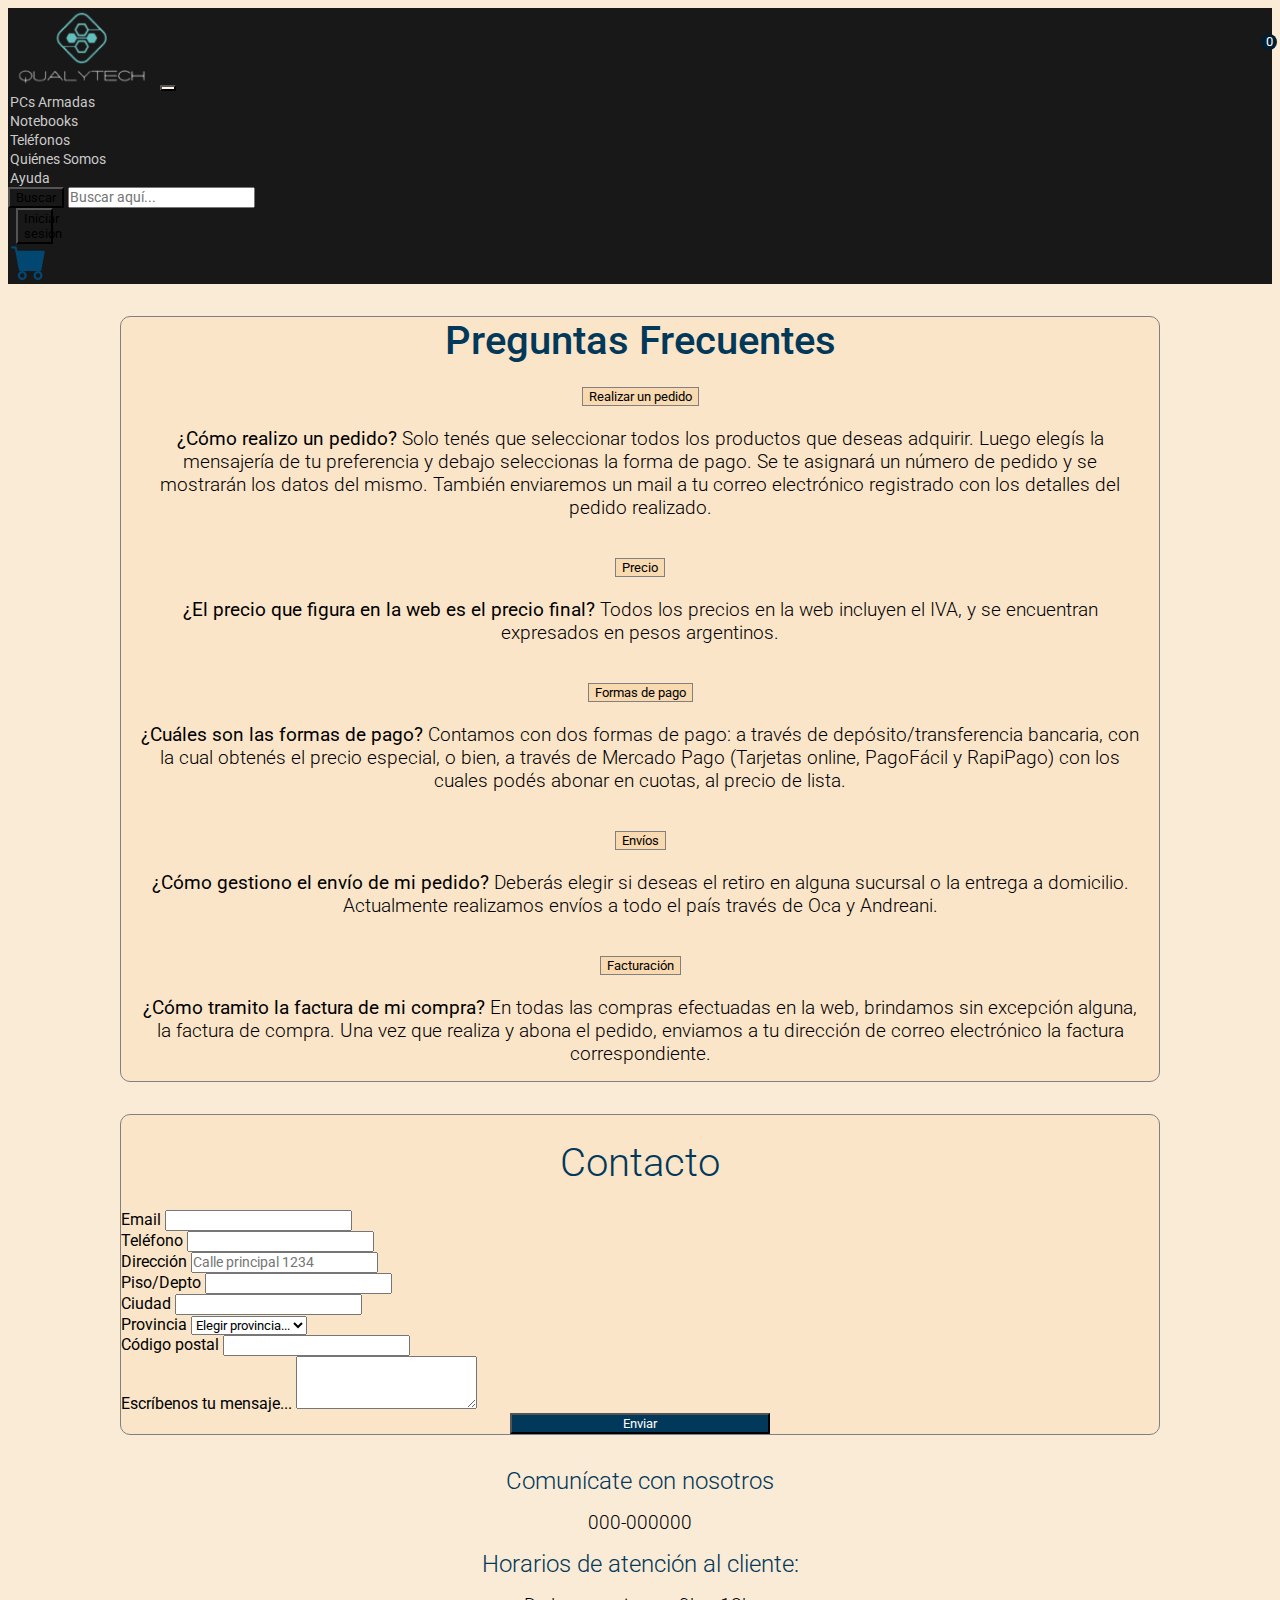
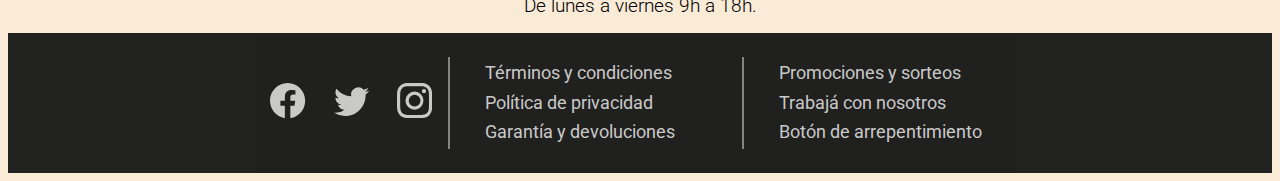
<file: pages/ayuda.html>
<!DOCTYPE html>
<html lang="en">
<head>
    <meta charset="UTF-8">
    <meta http-equiv="X-UA-Compatible" content="IE=edge">
    <meta name="viewport" content="width=device-width, initial-scale=1.0">
    <link rel="shortcut icon" href="../img/iconos/favicon.png" type="image/x-icon">
    <title>QualyTech - Tecnología, envíos a todo el país</title>
    <meta name="description" content="Servicio de consultas y atención al cliente para poder realizar una compra más especializada. Consultas sobre precio, envíos a todo el país, formas de pago y facturación. Si tenés dudas, no olvides enviarnos tu consulta a través del formulario establecido. QualyTech, tecnología a tu servicio">
    <meta name="author" content="Francisco Riccobene">
    <meta name="keywords" content="PCs, PCs ensambladas, notebooks, teléfonos celulares, tecnología, componentes de Pc, Intel, AMD, gamers, servicio de tecnología, contacto, QualyTech">
    <meta name="copyright" content="QualyTech 2023">
    <meta name="robots" content="index,follow">
    <link href="https://cdn.jsdelivr.net/npm/bootstrap@5.3.0-alpha3/dist/css/bootstrap.min.css" rel="stylesheet" integrity="sha384-KK94CHFLLe+nY2dmCWGMq91rCGa5gtU4mk92HdvYe+M/SXH301p5ILy+dN9+nJOZ" crossorigin="anonymous">
    <link rel="stylesheet" href="../css/main.css">
</head>
<body>
    <nav class="navbar navbar-expand-lg botonera">
        <div class="container-fluid d-flex align-items-end p-1">
          <a class="navbar-brand" href="../index.html">
            <img src="../img/iconos/logo.png" alt="Logo de QualyTech">
          </a>
          <button class="navbar-toggler mx-3 boton-desplegable" type="button" data-bs-toggle="collapse" data-bs-target="#navbarSupportedContent" aria-controls="navbarSupportedContent" aria-expanded="false" aria-label="Toggle navigation">
            <span class="navbar-toggler-icon"></span>
          </button>
          <div class="collapse navbar-collapse" id="navbarSupportedContent">
            <ul class="navbar-nav m-auto mb-2 mb-lg-0">
              <li class="nav-item mx-2">
                <a class="nav-link" href="../pages/pcarmadas.html">PCs Armadas</a>
              </li>
              <li class="nav-item mx-2">
                <a class="nav-link" href="../pages/notebooks.html">Notebooks</a>
              </li>
              <li class="nav-item mx-2">
                <a class="nav-link" href="../pages/telefonos.html">Teléfonos</a>
              </li>
              <li class="nav-item mx-2">
                <a class="nav-link" href="../pages/quienesomos.html">Quiénes Somos</a>
              </li>
              <li class="nav-item mx-2">
                <a class="nav-link" href="../pages/ayuda.html">Ayuda</a>
              </li>
            </ul>
            <form class="input-group w-25 mx-3">
                <button class="btn btn-search text-white" type="button" id="button-addon1">Buscar</button>
                <input type="search" class="form-control" placeholder="Buscar aquí..." aria-label="Example text with button addon" aria-describedby="button-addon1">
            </form>
            <button type="button" class="btn btn-dark btn-sesion">Iniciar sesión</button>
            <ul class="me-3 cart-shop">
              <li>
                  <a href="../carrito.html">
                      <svg xmlns="http://www.w3.org/2000/svg"class="bi bi-cart-fill carrito-svg" viewBox="0 0 16 16">
                          <path d="M0 1.5A.5.5 0 0 1 .5 1H2a.5.5 0 0 1 .485.379L2.89 3H14.5a.5.5 0 0 1 .491.592l-1.5 8A.5.5 0 0 1 13 12H4a.5.5 0 0 1-.491-.408L2.01 3.607 1.61 2H.5a.5.5 0 0 1-.5-.5zM5 12a2 2 0 1 0 0 4 2 2 0 0 0 0-4zm7 0a2 2 0 1 0 0 4 2 2 0 0 0 0-4zm-7 1a1 1 0 1 1 0 2 1 1 0 0 1 0-2zm7 0a1 1 0 1 1 0 2 1 1 0 0 1 0-2z"/>
                      </svg>
                  </a>
                  <span class="cant-productos me-3">0</span>
              </li>
            </ul>
          </div>
        </div>
      </nav>
    <!--Termina nav-->
    <main>   
        <section>
            <div class="arreglo text">
                <h1 class="my-4 fw-light">Preguntas Frecuentes</h1>
                <div class="accordion" id="accordionExample">
                    <div class="accordion-item accordion-bg">
                      <h2 class="accordion-header">
                        <button class="accordion-button accordion-btn fs-5" type="button" data-bs-toggle="collapse" data-bs-target="#collapseOne" aria-expanded="true" aria-controls="collapseOne">
                          Realizar un pedido
                        </button>
                      </h2>
                      <div id="collapseOne" class="accordion-collapse collapse show" data-bs-parent="#accordionExample">
                        <div class="accordion-body">
                          <p>
                            <strong>¿Cómo realizo un pedido?</strong>
                            Solo tenés que seleccionar todos los productos que deseas adquirir. Luego elegís la mensajería de tu preferencia y debajo seleccionas la forma de pago. Se te asignará un número de pedido y se mostrarán los datos del mismo. También enviaremos un mail a tu correo electrónico registrado con los detalles del pedido realizado.
                          </p>
                        </div>
                      </div>
                    </div>
                    <div class="accordion-item accordion-bg">
                      <h2 class="accordion-header">
                        <button class="accordion-button collapsed fs-5" type="button" data-bs-toggle="collapse" data-bs-target="#collapseTwo" aria-expanded="false" aria-controls="collapseTwo">
                          Precio
                        </button>
                      </h2>
                      <div id="collapseTwo" class="accordion-collapse collapse" data-bs-parent="#accordionExample">
                        <div class="accordion-body">
                          <p>
                            <strong>¿El precio que figura en la web es el precio final?</strong> Todos los precios en la web incluyen el IVA, y se encuentran expresados en pesos argentinos.
                          </p>
                        </div>
                      </div>
                    </div>
                    <div class="accordion-item accordion-bg">
                      <h2 class="accordion-header">
                        <button class="accordion-button collapsed fs-5" type="button" data-bs-toggle="collapse" data-bs-target="#collapseThree" aria-expanded="false" aria-controls="collapseThree">
                          Formas de pago
                        </button>
                      </h2>
                      <div id="collapseThree" class="accordion-collapse collapse" data-bs-parent="#accordionExample">
                        <div class="accordion-body">
                            <p>
                                <strong>¿Cuáles son las formas de pago?</strong> Contamos con dos formas de pago: a través de depósito/transferencia bancaria, con la cual obtenés el precio especial, o bien, a través de Mercado Pago (Tarjetas online, PagoFácil y RapiPago) con los cuales podés abonar en cuotas, al precio de lista.
                            </p>
                        </div>
                      </div>
                    </div>
                    <div class="accordion-item accordion-bg">
                        <h2 class="accordion-header">
                          <button class="accordion-button collapsed fs-5" type="button" data-bs-toggle="collapse" data-bs-target="#collapseFour" aria-expanded="false" aria-controls="collapseFour">
                            Envíos
                          </button>
                        </h2>
                        <div id="collapseFour" class="accordion-collapse collapse" data-bs-parent="#accordionExample">
                          <div class="accordion-body">
                            <p>
                                <strong>¿Cómo gestiono el envío de mi pedido?</strong> Deberás elegir si deseas el retiro en alguna sucursal o la entrega a domicilio. Actualmente realizamos envíos a todo el país través de Oca y Andreani.
                            </p>
                          </div>
                        </div>
                      </div>
                      <div class="accordion-item accordion-bg">
                        <h2 class="accordion-header">
                          <button class="accordion-button collapsed fs-5" type="button" data-bs-toggle="collapse" data-bs-target="#collapseFive" aria-expanded="false" aria-controls="collapseFive">
                            Facturación
                          </button>
                        </h2>
                        <div id="collapseFive" class="accordion-collapse collapse" data-bs-parent="#accordionExample">
                          <div class="accordion-body">
                            <p>
                                <strong>¿Cómo tramito la factura de mi compra?</strong> En todas las compras efectuadas en la web, brindamos sin excepción alguna, la factura de compra. Una vez que realiza y abona el pedido, enviamos a tu dirección de correo electrónico la factura correspondiente.
                            </p>
                          </div>
                        </div>
                      </div>
                  </div>
            </div>
        </section>    
        <section>
            <div class="arreglo bg-form text">
                <div>
                    <h2>Contacto</h2>
                </div>
              <!--Empieza form-->
                <form class="row g-3 p-3">
                    <div class="col-md-6">
                      <label for="inputEmail4" class="form-label">Email</label>
                      <input type="text" class="form-control" id="inputEmail4">
                    </div>
                    <div class="col-md-6">
                      <label for="inputTelefono" class="form-label">Teléfono</label>
                      <input type="text" class="form-control" id="inputPassword4">
                    </div>
                    <div class="col-12">
                      <label for="inputAddress" class="form-label">Dirección</label>
                      <input type="text" class="form-control" id="inputAddress" placeholder="Calle principal 1234">
                    </div>
                    <div class="col-12">
                      <label for="inputAddress2" class="form-label">Piso/Depto</label>
                      <input type="text" class="form-control" id="inputAddress2">
                    </div>
                    <div class="col-md-6">
                      <label for="inputCity" class="form-label">Ciudad</label>
                      <input type="text" class="form-control" id="inputCity">
                    </div>
                    <div class="col-md-4">
                      <label for="inputState" class="form-label">Provincia</label>
                      <select id="inputState" class="form-select">
                          <option selected>Elegir provincia...</option>
                          <option>...</option>
                      </select>
                    </div>
                    <div class="col-md-2">
                        <label for="inputZip" class="form-label">Código postal</label>
                        <input type="text" class="form-control" id="inputZip">
                    </div>
                    <div class="mb-3 col-12">
                        <label for="exampleFormControlTextarea1" class="form-label">Escríbenos tu mensaje...</label>
                        <textarea class="form-control" id="exampleFormControlTextarea1" rows="3"></textarea>
                    </div>
                    <div class="col-12 btn-flex">
                      <button type="submit" class="btn btn-submit p-2 mb-2">Enviar</button>
                    </div>
                </form>
              <!--Termina form-->
            </div>
        </section>
        <div class="d-flex flex-column align-items-center text">
            <h3>Comunícate con nosotros</h3>
            <p>000-000000</p>
            <h3>Horarios de atención al cliente:</h3>
            <p>De lunes a viernes 9h a 18h.</p>
        </div>    
    </main>
    <!--Termina main-->
    <!--Empieza footer-->
    <footer>
        <div class="mx-4">
            <svg xmlns="http://www.w3.org/2000/svg" class="bi bi-instagram" viewBox="0 0 16 16">
                <a href="https://facebook.com" target="_blank">
                    <path d="M16 8.049c0-4.446-3.582-8.05-8-8.05C3.58 0-.002 3.603-.002 8.05c0 4.017 2.926 7.347 6.75 7.951v-5.625h-2.03V8.05H6.75V6.275c0-2.017 1.195-3.131 3.022-3.131.876 0 1.791.157 1.791.157v1.98h-1.009c-.993 0-1.303.621-1.303 1.258v1.51h2.218l-.354 2.326H9.25V16c3.824-.604 6.75-3.934 6.75-7.951z"/>
                </a>
              </svg>
              <svg xmlns="http://www.w3.org/2000/svg" class="bi bi-instagram" viewBox="0 0 16 16">
                <a href="https://twitter.com" target="_blank">
                    <path d="M5.026 15c6.038 0 9.341-5.003 9.341-9.334 0-.14 0-.282-.006-.422A6.685 6.685 0 0 0 16 3.542a6.658 6.658 0 0 1-1.889.518 3.301 3.301 0 0 0 1.447-1.817 6.533 6.533 0 0 1-2.087.793A3.286 3.286 0 0 0 7.875 6.03a9.325 9.325 0 0 1-6.767-3.429 3.289 3.289 0 0 0 1.018 4.382A3.323 3.323 0 0 1 .64 6.575v.045a3.288 3.288 0 0 0 2.632 3.218 3.203 3.203 0 0 1-.865.115 3.23 3.23 0 0 1-.614-.057 3.283 3.283 0 0 0 3.067 2.277A6.588 6.588 0 0 1 .78 13.58a6.32 6.32 0 0 1-.78-.045A9.344 9.344 0 0 0 5.026 15z"/>
                </a>
              </svg>
              <svg xmlns="http://www.w3.org/2000/svg" class="bi bi-instagram" viewBox="0 0 16 16">
                <a href="https://instagram.com" target="_blank">
                    <path d="M8 0C5.829 0 5.556.01 4.703.048 3.85.088 3.269.222 2.76.42a3.917 3.917 0 0 0-1.417.923A3.927 3.927 0 0 0 .42 2.76C.222 3.268.087 3.85.048 4.7.01 5.555 0 5.827 0 8.001c0 2.172.01 2.444.048 3.297.04.852.174 1.433.372 1.942.205.526.478.972.923 1.417.444.445.89.719 1.416.923.51.198 1.09.333 1.942.372C5.555 15.99 5.827 16 8 16s2.444-.01 3.298-.048c.851-.04 1.434-.174 1.943-.372a3.916 3.916 0 0 0 1.416-.923c.445-.445.718-.891.923-1.417.197-.509.332-1.09.372-1.942C15.99 10.445 16 10.173 16 8s-.01-2.445-.048-3.299c-.04-.851-.175-1.433-.372-1.941a3.926 3.926 0 0 0-.923-1.417A3.911 3.911 0 0 0 13.24.42c-.51-.198-1.092-.333-1.943-.372C10.443.01 10.172 0 7.998 0h.003zm-.717 1.442h.718c2.136 0 2.389.007 3.232.046.78.035 1.204.166 1.486.275.373.145.64.319.92.599.28.28.453.546.598.92.11.281.24.705.275 1.485.039.843.047 1.096.047 3.231s-.008 2.389-.047 3.232c-.035.78-.166 1.203-.275 1.485a2.47 2.47 0 0 1-.599.919c-.28.28-.546.453-.92.598-.28.11-.704.24-1.485.276-.843.038-1.096.047-3.232.047s-2.39-.009-3.233-.047c-.78-.036-1.203-.166-1.485-.276a2.478 2.478 0 0 1-.92-.598 2.48 2.48 0 0 1-.6-.92c-.109-.281-.24-.705-.275-1.485-.038-.843-.046-1.096-.046-3.233 0-2.136.008-2.388.046-3.231.036-.78.166-1.204.276-1.486.145-.373.319-.64.599-.92.28-.28.546-.453.92-.598.282-.11.705-.24 1.485-.276.738-.034 1.024-.044 2.515-.045v.002zm4.988 1.328a.96.96 0 1 0 0 1.92.96.96 0 0 0 0-1.92zm-4.27 1.122a4.109 4.109 0 1 0 0 8.217 4.109 4.109 0 0 0 0-8.217zm0 1.441a2.667 2.667 0 1 1 0 5.334 2.667 2.667 0 0 1 0-5.334z"/>
                </a>
              </svg>
        </div>
        <!--Empieza ul I-->
        <div class="div-border mx-4">
            <ul>
                <li>
                    <a href="../error404.html">Términos y condiciones</a>
                </li>
                <li>
                    <a href="../error404.html">Política de privacidad</a>
                </li>
                <li>
                    <a href="../error404.html">Garantía y devoluciones</a>
                </li>
            </ul>
        </div>
    <!--Termina ul I-->
        <div class="div-border">
            <ul>
                <li>
                    <a href="../error404.html">Promociones y sorteos</a>
                </li>
                <li>
                    <a href="../error404.html">Trabajá con nosotros</a>
                </li>
                <li>
                    <a href="../error404.html">Botón de arrepentimiento</a>
                </li>
            </ul>
        </div>
    <!--Termina ul II-->
    </footer>
    <!--Termina footer-->
    <script src="https://cdn.jsdelivr.net/npm/bootstrap@5.3.0-alpha3/dist/js/bootstrap.bundle.min.js" integrity="sha384-ENjdO4Dr2bkBIFxQpeoTz1HIcje39Wm4jDKdf19U8gI4ddQ3GYNS7NTKfAdVQSZe" crossorigin="anonymous"></script>
</body>
</html>
</file>
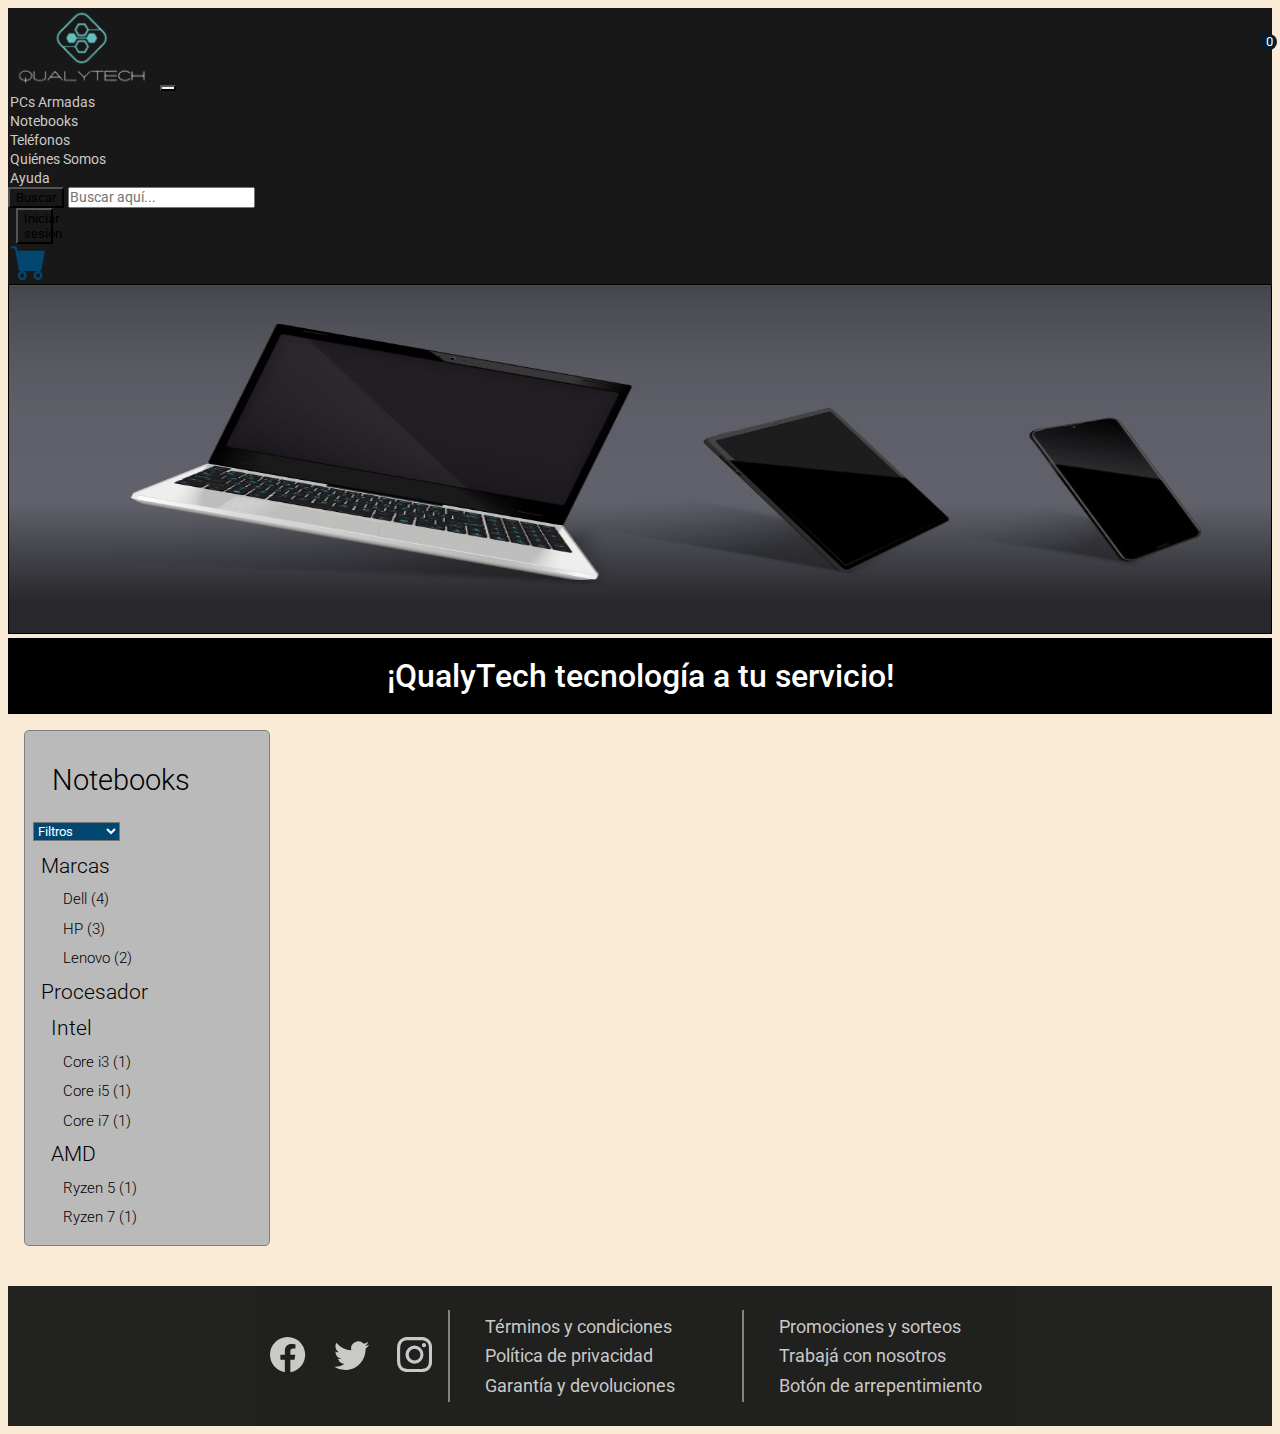
<file: pages/notebooks.html>
<!DOCTYPE html>
<html lang="en">
<head>
    <meta charset="UTF-8">
    <meta http-equiv="X-UA-Compatible" content="IE=edge">
    <meta name="viewport" content="width=device-width, initial-scale=1.0">
    <link rel="shortcut icon" href="../img/iconos/favicon.png" type="image/x-icon">
    <title>QualyTech - Notebooks, gaming y tecnología</title>
    <meta name="description" content="Notebooks actualizadas al mercado actual. Contamos con notebooks enfocadas al gaming, también al trabajo profesional con muy buenos resultados. Trabajamos con Intel y AMD, con procesadores de última generación. Contamos con productos mas accesibles y con buen rendimiento para cualquier persona. QualyTech, tecnología a tu servicio">
    <meta name="author" content="Francisco Riccobene">
    <meta name="keywords" content="PCs, PCs ensambladas, notebooks, teléfonos celulares, tecnología, componentes de Pc, Intel, AMD, gamers, Dell, Lenovo, Apple">
    <meta name="copyright" content="QualyTech 2023">
    <meta name="robots" content="index,follow">
    <link href="https://cdn.jsdelivr.net/npm/bootstrap@5.3.0-alpha3/dist/css/bootstrap.min.css" rel="stylesheet" integrity="sha384-KK94CHFLLe+nY2dmCWGMq91rCGa5gtU4mk92HdvYe+M/SXH301p5ILy+dN9+nJOZ" crossorigin="anonymous">
    <link rel="stylesheet" href="../css/main.css">
</head>
<body>
    <nav class="navbar navbar-expand-lg botonera">
        <div class="container-fluid d-flex align-items-end p-1">
          <a class="navbar-brand" href="../index.html">
            <img src="../img/iconos/logo.png" alt="Logo de QualyTech">
          </a>
          <button class="navbar-toggler mx-3 boton-desplegable" type="button" data-bs-toggle="collapse" data-bs-target="#navbarSupportedContent" aria-controls="navbarSupportedContent" aria-expanded="false" aria-label="Toggle navigation">
            <span class="navbar-toggler-icon"></span>
          </button>
          <div class="collapse navbar-collapse" id="navbarSupportedContent">
            <ul class="navbar-nav m-auto mb-2 mb-lg-0">
              <li class="nav-item mx-2">
                <a class="nav-link" href="../pages/pcarmadas.html">PCs Armadas</a>
              </li>
              <li class="nav-item mx-2">
                <a class="nav-link" href="../pages/notebooks.html">Notebooks</a>
              </li>
              <li class="nav-item mx-2">
                <a class="nav-link" href="../pages/telefonos.html">Teléfonos</a>
              </li>
              <li class="nav-item mx-2">
                <a class="nav-link" href="../pages/quienesomos.html">Quiénes Somos</a>
              </li>
              <li class="nav-item mx-2">
                <a class="nav-link" href="../pages/ayuda.html">Ayuda</a>
              </li>
            </ul>
            <form class="input-group w-25 mx-3">
                <button class="btn btn-search text-white" type="button" id="button-addon1">Buscar</button>
                <input type="search" class="form-control" placeholder="Buscar aquí..." aria-label="Example text with button addon" aria-describedby="button-addon1">
            </form>
            <button type="button" class="btn btn-dark btn-sesion">Iniciar sesión</button>
            <ul class="me-3 cart-shop">
                <li>
                    <a href="../carrito.html">
                        <svg xmlns="http://www.w3.org/2000/svg"class="bi bi-cart-fill carrito-svg" viewBox="0 0 16 16">
                            <path d="M0 1.5A.5.5 0 0 1 .5 1H2a.5.5 0 0 1 .485.379L2.89 3H14.5a.5.5 0 0 1 .491.592l-1.5 8A.5.5 0 0 1 13 12H4a.5.5 0 0 1-.491-.408L2.01 3.607 1.61 2H.5a.5.5 0 0 1-.5-.5zM5 12a2 2 0 1 0 0 4 2 2 0 0 0 0-4zm7 0a2 2 0 1 0 0 4 2 2 0 0 0 0-4zm-7 1a1 1 0 1 1 0 2 1 1 0 0 1 0-2zm7 0a1 1 0 1 1 0 2 1 1 0 0 1 0-2z"/>
                        </svg>
                    </a>
                    <span class="cant-productos me-3">0</span>
                </li>
            </ul>
          </div>
        </div>
      </nav>

    <!--Termina nav-->
    
    <header>
        <img src="../img/headers/2007.i211.018_laptop_smartphone_mockups_realistic.jpg" alt="Banner de laptops" class="banner">
    </header>
    <section class="encabezado">
        <h1>¡QualyTech tecnología a tu servicio!</h1>
    </section>
    <!--Termina encabezado y header--> 

    <main id="contenedor-notebooks" class="tienda">
        <section class="wrapper filters">
            <div class="filters-fix">
                <h2>
                    Notebooks
                </h2>
                <select class="form-select" aria-label="Default select example">
                    <option selected>Filtros</option>
                    <option value="1">Marcas</option>
                    <option value="2">Procesador</option>
                    <option value="2">Gaming</option>
                    <option value="2">Trabajo</option>
                </select>
                <span><b>Marcas</b></span>
                <ul>
                    <li>
                        <a href="../error404.html"> Dell (4) </a>
                    </li>
                    <li>
                        <a href="../error404.html"> HP (3) </a>
                    </li>
                    <li>
                        <a href="../error404.html"> Lenovo (2) </a>
                    </li>
                    <span><b>Procesador</b></span>
                    <span style="display: block; margin-left: 10px;"><b>Intel</b></span>
                    <li>
                        <a href="../error404.html"> Core i3 (1) </a>
                    </li>
                    <li>
                        <a href="../error404.html"> Core i5 (1)</a>
                    </li>
                    <li>
                        <a href="../error404.html"> Core i7 (1) </a>
                    </li>
                    <span style="display: block; margin-left: 10px;"><b>AMD</b></span>
                    <li>
                        <a href="../error404.html"> Ryzen 5 (1) </a>
                    </li>
                    <li>
                        <a href="../error404.html"> Ryzen 7 (1) </a>
                    </li>
                </ul>
            </div>
        </section>
    </main>
    <footer>
        <div class="mx-4">
            <svg xmlns="http://www.w3.org/2000/svg" class="bi bi-instagram" viewBox="0 0 16 16">
                <a href="https://facebook.com" target="_blank">
                    <path d="M16 8.049c0-4.446-3.582-8.05-8-8.05C3.58 0-.002 3.603-.002 8.05c0 4.017 2.926 7.347 6.75 7.951v-5.625h-2.03V8.05H6.75V6.275c0-2.017 1.195-3.131 3.022-3.131.876 0 1.791.157 1.791.157v1.98h-1.009c-.993 0-1.303.621-1.303 1.258v1.51h2.218l-.354 2.326H9.25V16c3.824-.604 6.75-3.934 6.75-7.951z"/>
                </a>
              </svg>
              <svg xmlns="http://www.w3.org/2000/svg" class="bi bi-instagram" viewBox="0 0 16 16">
                <a href="https://twitter.com" target="_blank">
                    <path d="M5.026 15c6.038 0 9.341-5.003 9.341-9.334 0-.14 0-.282-.006-.422A6.685 6.685 0 0 0 16 3.542a6.658 6.658 0 0 1-1.889.518 3.301 3.301 0 0 0 1.447-1.817 6.533 6.533 0 0 1-2.087.793A3.286 3.286 0 0 0 7.875 6.03a9.325 9.325 0 0 1-6.767-3.429 3.289 3.289 0 0 0 1.018 4.382A3.323 3.323 0 0 1 .64 6.575v.045a3.288 3.288 0 0 0 2.632 3.218 3.203 3.203 0 0 1-.865.115 3.23 3.23 0 0 1-.614-.057 3.283 3.283 0 0 0 3.067 2.277A6.588 6.588 0 0 1 .78 13.58a6.32 6.32 0 0 1-.78-.045A9.344 9.344 0 0 0 5.026 15z"/>
                </a>
              </svg>
              <svg xmlns="http://www.w3.org/2000/svg" class="bi bi-instagram" viewBox="0 0 16 16">
                <a href="https://instagram.com" target="_blank">
                    <path d="M8 0C5.829 0 5.556.01 4.703.048 3.85.088 3.269.222 2.76.42a3.917 3.917 0 0 0-1.417.923A3.927 3.927 0 0 0 .42 2.76C.222 3.268.087 3.85.048 4.7.01 5.555 0 5.827 0 8.001c0 2.172.01 2.444.048 3.297.04.852.174 1.433.372 1.942.205.526.478.972.923 1.417.444.445.89.719 1.416.923.51.198 1.09.333 1.942.372C5.555 15.99 5.827 16 8 16s2.444-.01 3.298-.048c.851-.04 1.434-.174 1.943-.372a3.916 3.916 0 0 0 1.416-.923c.445-.445.718-.891.923-1.417.197-.509.332-1.09.372-1.942C15.99 10.445 16 10.173 16 8s-.01-2.445-.048-3.299c-.04-.851-.175-1.433-.372-1.941a3.926 3.926 0 0 0-.923-1.417A3.911 3.911 0 0 0 13.24.42c-.51-.198-1.092-.333-1.943-.372C10.443.01 10.172 0 7.998 0h.003zm-.717 1.442h.718c2.136 0 2.389.007 3.232.046.78.035 1.204.166 1.486.275.373.145.64.319.92.599.28.28.453.546.598.92.11.281.24.705.275 1.485.039.843.047 1.096.047 3.231s-.008 2.389-.047 3.232c-.035.78-.166 1.203-.275 1.485a2.47 2.47 0 0 1-.599.919c-.28.28-.546.453-.92.598-.28.11-.704.24-1.485.276-.843.038-1.096.047-3.232.047s-2.39-.009-3.233-.047c-.78-.036-1.203-.166-1.485-.276a2.478 2.478 0 0 1-.92-.598 2.48 2.48 0 0 1-.6-.92c-.109-.281-.24-.705-.275-1.485-.038-.843-.046-1.096-.046-3.233 0-2.136.008-2.388.046-3.231.036-.78.166-1.204.276-1.486.145-.373.319-.64.599-.92.28-.28.546-.453.92-.598.282-.11.705-.24 1.485-.276.738-.034 1.024-.044 2.515-.045v.002zm4.988 1.328a.96.96 0 1 0 0 1.92.96.96 0 0 0 0-1.92zm-4.27 1.122a4.109 4.109 0 1 0 0 8.217 4.109 4.109 0 0 0 0-8.217zm0 1.441a2.667 2.667 0 1 1 0 5.334 2.667 2.667 0 0 1 0-5.334z"/>
                </a>
              </svg>
        </div>
        <div class="div-border mx-4">
            <ul>
                <li>
                    <a href="../error404.html">Términos y condiciones</a>
                </li>
                <li>
                    <a href="../error404.html">Política de privacidad</a>
                </li>
                <li>
                    <a href="../error404.html">Garantía y devoluciones</a>
                </li>
            </ul>
        </div>
    <!--Termina ul I-->
        <div class="div-border">
            <ul>
                <li>
                    <a href="../error404.html">Promociones y sorteos</a>
                </li>
                <li>
                    <a href="../error404.html">Trabajá con nosotros</a>
                </li>
                <li>
                    <a href="../error404.html">Botón de arrepentimiento</a>
                </li>
            </ul>
        </div>
    <!--Termina ul I-->
    </footer>
    <!--Termina footer-->
    <script src="https://cdn.jsdelivr.net/npm/bootstrap@5.3.0-alpha3/dist/js/bootstrap.bundle.min.js" integrity="sha384-ENjdO4Dr2bkBIFxQpeoTz1HIcje39Wm4jDKdf19U8gI4ddQ3GYNS7NTKfAdVQSZe" crossorigin="anonymous"></script>
<!--Js scripts-->
    <script src="../js/model/productos.js"></script>
    <script src="../js/app.js"></script>
    <!--<script src="../js/notebooks.js"></script>-->
</body>
</html>
</file>
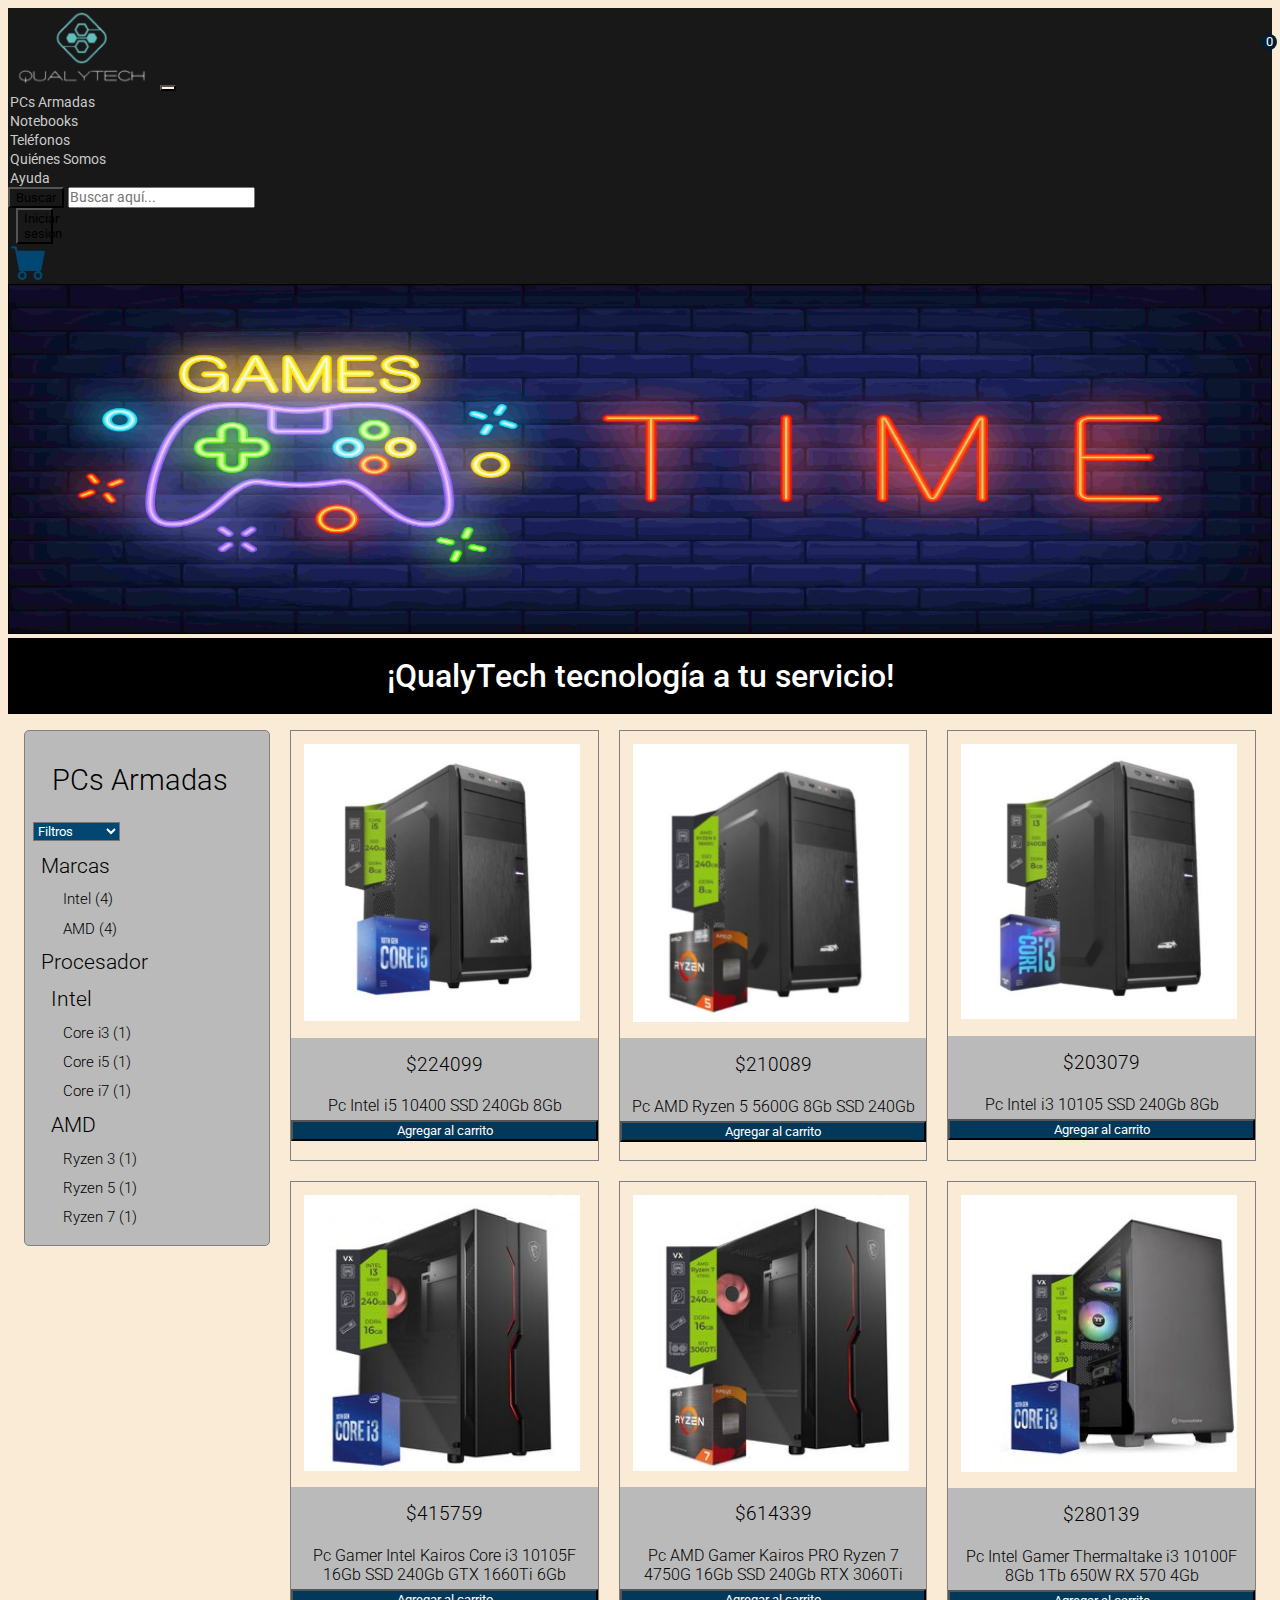
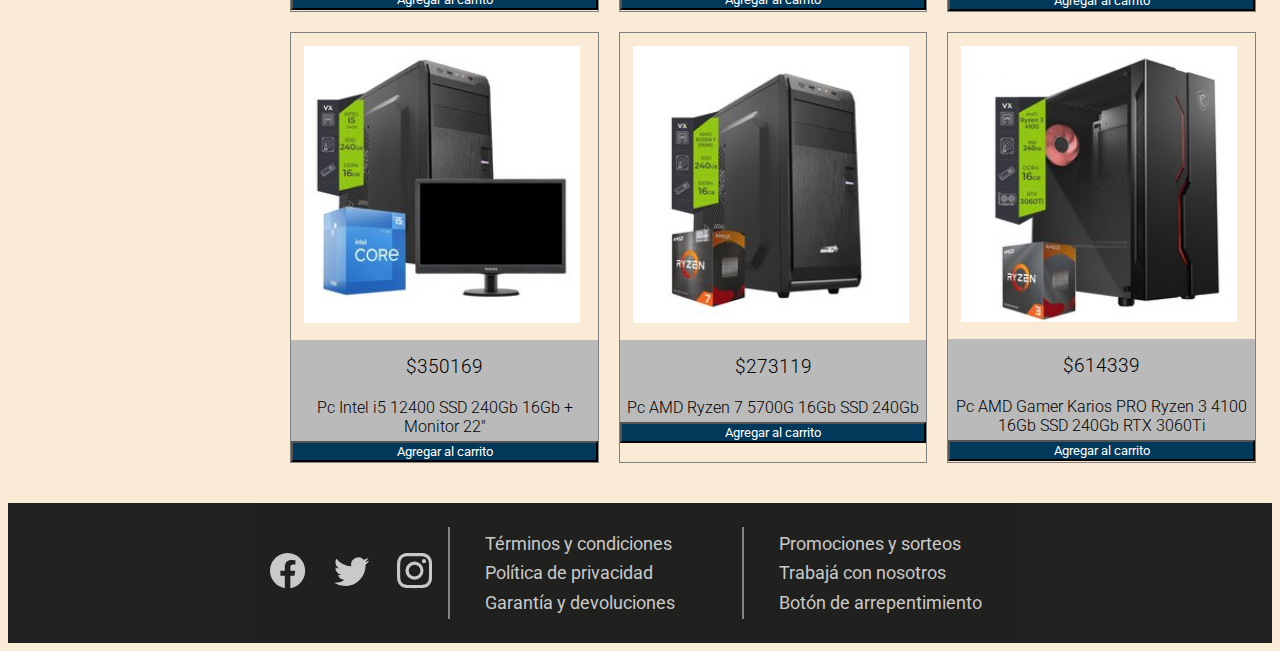
<file: pages/pcarmadas.html>
<!DOCTYPE html>
<html lang="en">
<head>
    <meta charset="UTF-8">
    <meta http-equiv="X-UA-Compatible" content="IE=edge">
    <meta name="viewport" content="width=device-width, initial-scale=1.0">
    <link rel="shortcut icon" href="../img/iconos/favicon.png" type="image/x-icon">
    <title>QualyTech - PCs armadas y tecnología</title>
    <meta name="description" content="Última tecnología en PCs armadas. Trabajamos con distintas marcas a nivel internacional, como Intel o AMD. Contamos con PCs gamers, PCs enfocadas al trabajo profesional y PCs estándares para la familia. QualyTech, tecnología a tu servicio">
    <meta name="author" content="Francisco Riccobene">
    <meta name="keywords" content="PCs, PCs ensambladas, notebooks, teléfonos celulares, tecnología, componentes de Pc, Intel, AMD, gamers, Core i7, Ryzen 7, Aorus, NVIDIA">
    <meta name="copyright" content="QualyTech 2023">
    <meta name="robots" content="index,follow">
    <link href="https://cdn.jsdelivr.net/npm/bootstrap@5.3.0-alpha3/dist/css/bootstrap.min.css" rel="stylesheet" integrity="sha384-KK94CHFLLe+nY2dmCWGMq91rCGa5gtU4mk92HdvYe+M/SXH301p5ILy+dN9+nJOZ" crossorigin="anonymous">
    <link rel="stylesheet" href="../css/main.css">
</head>
<body>
    <nav class="navbar navbar-expand-lg botonera">
        <div class="container-fluid d-flex align-items-end p-1">
          <a class="navbar-brand" href="../index.html">
            <img src="../img/iconos/logo.png" alt="Logo de QualyTech">
          </a>
          <button class="navbar-toggler mx-3 boton-desplegable" type="button" data-bs-toggle="collapse" data-bs-target="#navbarSupportedContent" aria-controls="navbarSupportedContent" aria-expanded="false" aria-label="Toggle navigation">
            <span class="navbar-toggler-icon"></span>
          </button>
          <div class="collapse navbar-collapse" id="navbarSupportedContent">
            <ul class="navbar-nav m-auto mb-2 mb-lg-0">
              <li class="nav-item mx-2">
                <a class="nav-link" href="../pages/pcarmadas.html">PCs Armadas</a>
              </li>
              <li class="nav-item mx-2">
                <a class="nav-link" href="../pages/notebooks.html">Notebooks</a>
              </li>
              <li class="nav-item mx-2">
                <a class="nav-link" href="../pages/telefonos.html">Teléfonos</a>
              </li>
              <li class="nav-item mx-2">
                <a class="nav-link" href="../pages/quienesomos.html">Quiénes Somos</a>
              </li>
              <li class="nav-item mx-2">
                <a class="nav-link" href="../pages/ayuda.html">Ayuda</a>
              </li>
            </ul>
            <form class="input-group w-25 mx-3">
                <button class="btn btn-search text-white" type="button" id="button-addon1">Buscar</button>
                <input type="search" class="form-control" placeholder="Buscar aquí..." aria-label="Example text with button addon" aria-describedby="button-addon1">
            </form>
            <button type="button" class="btn btn-dark btn-sesion">Iniciar sesión</button>
            <ul class="me-3 cart-shop">
                <li>
                    <a href="../carrito.html">
                        <svg xmlns="http://www.w3.org/2000/svg"class="bi bi-cart-fill carrito-svg" viewBox="0 0 16 16">
                            <path d="M0 1.5A.5.5 0 0 1 .5 1H2a.5.5 0 0 1 .485.379L2.89 3H14.5a.5.5 0 0 1 .491.592l-1.5 8A.5.5 0 0 1 13 12H4a.5.5 0 0 1-.491-.408L2.01 3.607 1.61 2H.5a.5.5 0 0 1-.5-.5zM5 12a2 2 0 1 0 0 4 2 2 0 0 0 0-4zm7 0a2 2 0 1 0 0 4 2 2 0 0 0 0-4zm-7 1a1 1 0 1 1 0 2 1 1 0 0 1 0-2zm7 0a1 1 0 1 1 0 2 1 1 0 0 1 0-2z"/>
                        </svg>
                    </a>
                    <span class="cant-productos me-3">0</span>
                </li>
            </ul>
          </div>
        </div>
    </nav>
    <!--Termina nav-->
    <header>
        <img src="../img/headers/15457_11zon.webp" alt="Banner gaming juegos, Play Time" class="banner">
    </header>
    <section class="encabezado">
        <h1>¡QualyTech tecnología a tu servicio!</h1>
    </section>
    <!--Termina encabezado y header-->

    <main id="contenedor-pcs" class="tienda">
    <!--Productos cargados con JS-->
        <section class="wrapper filters">
            <div class="filters-fix">
                <h2>
                    PCs Armadas
                </h2>
                <select class="form-select" aria-label="Default select example">
                    <option selected>Filtros</option>
                    <option value="1">Marcas</option>
                    <option value="2">Procesador</option>
                    <option value="2">Gaming</option>
                    <option value="2">Trabajo</option>
                  </select>
                <span><b>Marcas</b></span>
                <ul>
                    <li>
                        <a href="../error404.html"> Intel (4) </a>
                    </li>
                    <li>
                        <a href="../error404.html"> AMD (4) </a>
                    </li>
                    <span><b>Procesador</b></span>
                    <span style="display: block; margin-left: 10px;"><b>Intel</b></span>
                    <li>
                        <a href="../error404.html"> Core i3 (1) </a>
                    </li>
                    <li>
                        <a href="../error404.html"> Core i5 (1) </a>
                    </li>
                    <li>
                        <a href="../error404.html"> Core i7 (1) </a>
                    </li>
                    <span style="display: block; margin-left: 10px;"><b>AMD</b></span>
                    <li>
                        <a href="../error404.html"> Ryzen 3 (1) </a>
                    </li>
                    <li>
                        <a href="../error404.html"> Ryzen 5 (1) </a>
                    </li>
                    <li>
                        <a href="../error404.html"> Ryzen 7 (1) </a>
                    </li>
                </ul>
            </div>
        </section>
<!--Termina section filters-->
    </main>
<!--Termina productos grid-->
    <footer>
        <div class="mx-4">
            <svg xmlns="http://www.w3.org/2000/svg" class="bi bi-instagram" viewBox="0 0 16 16">
                <a href="https://facebook.com" target="_blank">
                    <path d="M16 8.049c0-4.446-3.582-8.05-8-8.05C3.58 0-.002 3.603-.002 8.05c0 4.017 2.926 7.347 6.75 7.951v-5.625h-2.03V8.05H6.75V6.275c0-2.017 1.195-3.131 3.022-3.131.876 0 1.791.157 1.791.157v1.98h-1.009c-.993 0-1.303.621-1.303 1.258v1.51h2.218l-.354 2.326H9.25V16c3.824-.604 6.75-3.934 6.75-7.951z"/>
                </a>
              </svg>
              <svg xmlns="http://www.w3.org/2000/svg" class="bi bi-instagram" viewBox="0 0 16 16">
                <a href="https://twitter.com" target="_blank">
                    <path d="M5.026 15c6.038 0 9.341-5.003 9.341-9.334 0-.14 0-.282-.006-.422A6.685 6.685 0 0 0 16 3.542a6.658 6.658 0 0 1-1.889.518 3.301 3.301 0 0 0 1.447-1.817 6.533 6.533 0 0 1-2.087.793A3.286 3.286 0 0 0 7.875 6.03a9.325 9.325 0 0 1-6.767-3.429 3.289 3.289 0 0 0 1.018 4.382A3.323 3.323 0 0 1 .64 6.575v.045a3.288 3.288 0 0 0 2.632 3.218 3.203 3.203 0 0 1-.865.115 3.23 3.23 0 0 1-.614-.057 3.283 3.283 0 0 0 3.067 2.277A6.588 6.588 0 0 1 .78 13.58a6.32 6.32 0 0 1-.78-.045A9.344 9.344 0 0 0 5.026 15z"/>
                </a>
              </svg>
              <svg xmlns="http://www.w3.org/2000/svg" class="bi bi-instagram" viewBox="0 0 16 16">
                <a href="https://instagram.com" target="_blank">
                    <path d="M8 0C5.829 0 5.556.01 4.703.048 3.85.088 3.269.222 2.76.42a3.917 3.917 0 0 0-1.417.923A3.927 3.927 0 0 0 .42 2.76C.222 3.268.087 3.85.048 4.7.01 5.555 0 5.827 0 8.001c0 2.172.01 2.444.048 3.297.04.852.174 1.433.372 1.942.205.526.478.972.923 1.417.444.445.89.719 1.416.923.51.198 1.09.333 1.942.372C5.555 15.99 5.827 16 8 16s2.444-.01 3.298-.048c.851-.04 1.434-.174 1.943-.372a3.916 3.916 0 0 0 1.416-.923c.445-.445.718-.891.923-1.417.197-.509.332-1.09.372-1.942C15.99 10.445 16 10.173 16 8s-.01-2.445-.048-3.299c-.04-.851-.175-1.433-.372-1.941a3.926 3.926 0 0 0-.923-1.417A3.911 3.911 0 0 0 13.24.42c-.51-.198-1.092-.333-1.943-.372C10.443.01 10.172 0 7.998 0h.003zm-.717 1.442h.718c2.136 0 2.389.007 3.232.046.78.035 1.204.166 1.486.275.373.145.64.319.92.599.28.28.453.546.598.92.11.281.24.705.275 1.485.039.843.047 1.096.047 3.231s-.008 2.389-.047 3.232c-.035.78-.166 1.203-.275 1.485a2.47 2.47 0 0 1-.599.919c-.28.28-.546.453-.92.598-.28.11-.704.24-1.485.276-.843.038-1.096.047-3.232.047s-2.39-.009-3.233-.047c-.78-.036-1.203-.166-1.485-.276a2.478 2.478 0 0 1-.92-.598 2.48 2.48 0 0 1-.6-.92c-.109-.281-.24-.705-.275-1.485-.038-.843-.046-1.096-.046-3.233 0-2.136.008-2.388.046-3.231.036-.78.166-1.204.276-1.486.145-.373.319-.64.599-.92.28-.28.546-.453.92-.598.282-.11.705-.24 1.485-.276.738-.034 1.024-.044 2.515-.045v.002zm4.988 1.328a.96.96 0 1 0 0 1.92.96.96 0 0 0 0-1.92zm-4.27 1.122a4.109 4.109 0 1 0 0 8.217 4.109 4.109 0 0 0 0-8.217zm0 1.441a2.667 2.667 0 1 1 0 5.334 2.667 2.667 0 0 1 0-5.334z"/>
                </a>
              </svg>
        </div>
        <div class="div-border mx-4">
            <ul>
                <li>
                    <a href="../error404.html">Términos y condiciones</a>
                </li>
                <li>
                    <a href="../error404.html">Política de privacidad</a>
                </li>
                <li>
                    <a href="../error404.html">Garantía y devoluciones</a>
                </li>
            </ul>
        </div>
    <!--Termina ul I-->
        <div class="div-border">
            <ul>
                <li>
                    <a href="../error404.html">Promociones y sorteos</a>
                </li>
                <li>
                    <a href="../error404.html">Trabajá con nosotros</a>
                </li>
                <li>
                    <a href="../error404.html">Botón de arrepentimiento</a>
                </li>
            </ul>
        </div>
    <!--Termina ul I-->
    </footer>
    <!--Termina footer-->
    <script src="https://cdn.jsdelivr.net/npm/bootstrap@5.3.0-alpha3/dist/js/bootstrap.bundle.min.js" integrity="sha384-ENjdO4Dr2bkBIFxQpeoTz1HIcje39Wm4jDKdf19U8gI4ddQ3GYNS7NTKfAdVQSZe" crossorigin="anonymous"></script>
<!--Js scripts--> 
    <script src="../js/model/productos.js"></script>
    <script src="../js/app.js"></script>
    <!--<script src="../js/pcs.js"></script>-->
</body>
</html>
</file>
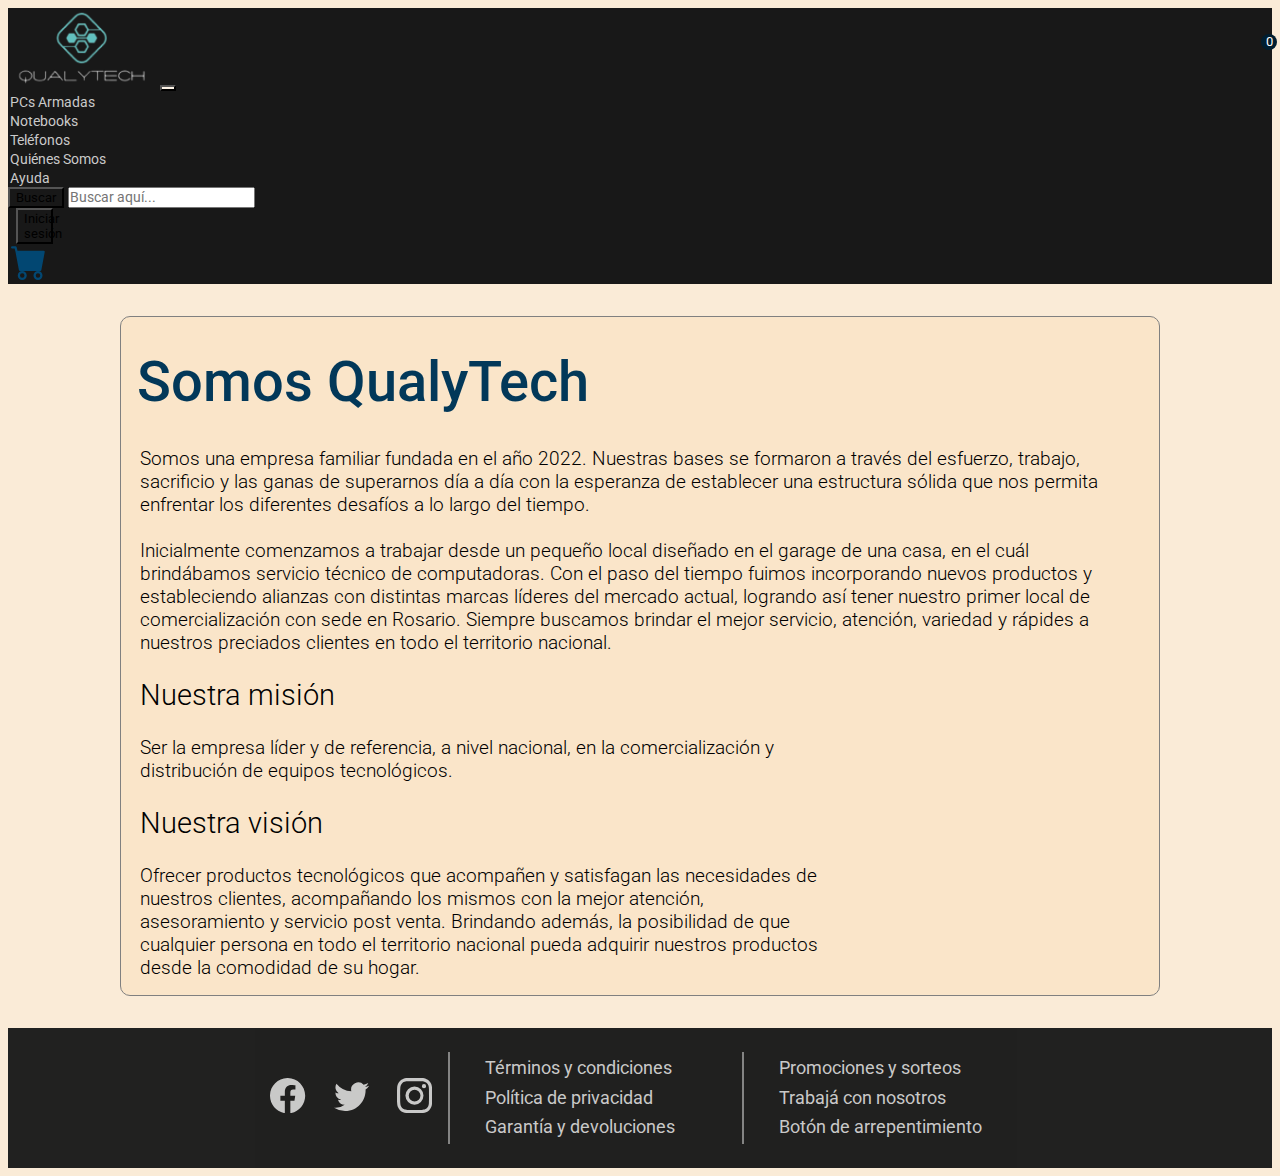
<file: pages/quienesomos.html>
<!DOCTYPE html>
<html lang="en">
<head>
    <meta charset="UTF-8">
    <meta http-equiv="X-UA-Compatible" content="IE=edge">
    <meta name="viewport" content="width=device-width, initial-scale=1.0">
    <link rel="shortcut icon" href="../img/iconos/favicon.png" type="image/x-icon">
    <title>QualyTech - Somos QualyTech, tecnología a tu servicio</title>
    <meta name="description" content="Somos una empresa especializada en venta de tecnología, contamos con productos de todo tipo, como PCs ensambladas, notebooks, teléfonos celulares y más. Totalmente actualizados en los últimos artículos del mercado. Ofrecemos servicio de consultas y atención al cliente para poder realizar una compra más especializada. QualyTech, tecnología a tu servicio">
    <meta name="author" content="Francisco Riccobene">
    <meta name="keywords" content="PCs, PCs ensambladas, notebooks, teléfonos celulares, tecnología, componentes de Pc, Intel, AMD, gamers, motorola, iphone, samsung, QualyTech, tienda online">
    <meta name="copyright" content="QualyTech 2023">
    <meta name="robots" content="index,follow">
    <link href="https://cdn.jsdelivr.net/npm/bootstrap@5.3.0-alpha3/dist/css/bootstrap.min.css" rel="stylesheet" integrity="sha384-KK94CHFLLe+nY2dmCWGMq91rCGa5gtU4mk92HdvYe+M/SXH301p5ILy+dN9+nJOZ" crossorigin="anonymous">
    <link rel="stylesheet" href="../css/main.css">
</head>
<body>
    <nav class="navbar navbar-expand-lg botonera">
        <div class="container-fluid d-flex align-items-end p-1">
          <a class="navbar-brand" href="../index.html">
            <img src="../img/iconos/logo.png" alt="Logo de QualyTech">
          </a>
          <button class="navbar-toggler mx-3 boton-desplegable" type="button" data-bs-toggle="collapse" data-bs-target="#navbarSupportedContent" aria-controls="navbarSupportedContent" aria-expanded="false" aria-label="Toggle navigation">
            <span class="navbar-toggler-icon"></span>
          </button>
          <div class="collapse navbar-collapse" id="navbarSupportedContent">
            <ul class="navbar-nav m-auto mb-2 mb-lg-0">
              <li class="nav-item mx-2">
                <a class="nav-link" href="../pages/pcarmadas.html">PCs Armadas</a>
              </li>
              <li class="nav-item mx-2">
                <a class="nav-link" href="../pages/notebooks.html">Notebooks</a>
              </li>
              <li class="nav-item mx-2">
                <a class="nav-link" href="../pages/telefonos.html">Teléfonos</a>
              </li>
              <li class="nav-item mx-2">
                <a class="nav-link" href="../pages/quienesomos.html">Quiénes Somos</a>
              </li>
              <li class="nav-item mx-2">
                <a class="nav-link" href="../pages/ayuda.html">Ayuda</a>
              </li>
            </ul>
            <form class="input-group w-25 mx-3">
              <button class="btn btn-search text-white" type="button" id="button-addon1">Buscar</button>
              <input type="search" class="form-control" placeholder="Buscar aquí..." aria-label="Example text with button addon" aria-describedby="button-addon1">
            </form>
            <button type="button" class="btn btn-dark btn-sesion">Iniciar sesión</button>
            <ul class="me-3 cart-shop">
              <li>
                  <a href="../carrito.html">
                      <svg xmlns="http://www.w3.org/2000/svg"class="bi bi-cart-fill carrito-svg" viewBox="0 0 16 16">
                          <path d="M0 1.5A.5.5 0 0 1 .5 1H2a.5.5 0 0 1 .485.379L2.89 3H14.5a.5.5 0 0 1 .491.592l-1.5 8A.5.5 0 0 1 13 12H4a.5.5 0 0 1-.491-.408L2.01 3.607 1.61 2H.5a.5.5 0 0 1-.5-.5zM5 12a2 2 0 1 0 0 4 2 2 0 0 0 0-4zm7 0a2 2 0 1 0 0 4 2 2 0 0 0 0-4zm-7 1a1 1 0 1 1 0 2 1 1 0 0 1 0-2zm7 0a1 1 0 1 1 0 2 1 1 0 0 1 0-2z"/>
                      </svg>
                  </a>
                  <span class="cant-productos me-3">0</span>
              </li>
            </ul>
          </div>
        </div>
    </nav>
    <!--Termina nav-->
    <main class="d-flex justify-content-center">
      <div class="d-flex flex-column w-75 p-3 my-4 arreglo">
          <section class="quienes-somos">
              <h1>Somos QualyTech</h1>
              <p>Somos una empresa familiar fundada en el año 2022. Nuestras bases se formaron a través del esfuerzo, trabajo, sacrificio y las ganas de superarnos día a día con la esperanza de establecer una estructura sólida que nos permita enfrentar los diferentes desafíos a lo largo del tiempo. 
              <br>
              <br>
              Inicialmente comenzamos a trabajar desde un pequeño local diseñado en el garage de una casa, en el cuál brindábamos servicio técnico de computadoras. Con el paso del tiempo fuimos incorporando nuevos productos y estableciendo alianzas con distintas marcas líderes del mercado actual, logrando así tener nuestro primer local de comercialización con sede en Rosario. Siempre buscamos brindar el mejor servicio, atención, variedad y rápides a nuestros preciados clientes en todo el territorio nacional.  
              </p>
          </section>
          <section class="vision-mision">
              <h2>Nuestra misión</h2>
              <p>Ser la empresa líder y de referencia, a nivel nacional, en la comercialización y distribución de equipos tecnológicos.</p>
              <h2>Nuestra visión</h2>
              <p>Ofrecer productos tecnológicos que acompañen y satisfagan las necesidades de nuestros clientes, acompañando los mismos con la mejor atención, asesoramiento y servicio post venta. Brindando además, la posibilidad de que cualquier persona en todo el territorio nacional pueda adquirir nuestros productos desde la comodidad de su hogar.</p>
          </section>
      </div>
    </main>
    <!--Termina main-->
    <footer>
        <div class="mx-4">
            <svg xmlns="http://www.w3.org/2000/svg" class="bi bi-instagram" viewBox="0 0 16 16">
                <a href="https://facebook.com" target="_blank">
                    <path d="M16 8.049c0-4.446-3.582-8.05-8-8.05C3.58 0-.002 3.603-.002 8.05c0 4.017 2.926 7.347 6.75 7.951v-5.625h-2.03V8.05H6.75V6.275c0-2.017 1.195-3.131 3.022-3.131.876 0 1.791.157 1.791.157v1.98h-1.009c-.993 0-1.303.621-1.303 1.258v1.51h2.218l-.354 2.326H9.25V16c3.824-.604 6.75-3.934 6.75-7.951z"/>
                </a>
              </svg>
              <svg xmlns="http://www.w3.org/2000/svg" class="bi bi-instagram" viewBox="0 0 16 16">
                <a href="https://twitter.com" target="_blank">
                    <path d="M5.026 15c6.038 0 9.341-5.003 9.341-9.334 0-.14 0-.282-.006-.422A6.685 6.685 0 0 0 16 3.542a6.658 6.658 0 0 1-1.889.518 3.301 3.301 0 0 0 1.447-1.817 6.533 6.533 0 0 1-2.087.793A3.286 3.286 0 0 0 7.875 6.03a9.325 9.325 0 0 1-6.767-3.429 3.289 3.289 0 0 0 1.018 4.382A3.323 3.323 0 0 1 .64 6.575v.045a3.288 3.288 0 0 0 2.632 3.218 3.203 3.203 0 0 1-.865.115 3.23 3.23 0 0 1-.614-.057 3.283 3.283 0 0 0 3.067 2.277A6.588 6.588 0 0 1 .78 13.58a6.32 6.32 0 0 1-.78-.045A9.344 9.344 0 0 0 5.026 15z"/>
                </a>
              </svg>
              <svg xmlns="http://www.w3.org/2000/svg" class="bi bi-instagram" viewBox="0 0 16 16">
                <a href="https://instagram.com" target="_blank">
                    <path d="M8 0C5.829 0 5.556.01 4.703.048 3.85.088 3.269.222 2.76.42a3.917 3.917 0 0 0-1.417.923A3.927 3.927 0 0 0 .42 2.76C.222 3.268.087 3.85.048 4.7.01 5.555 0 5.827 0 8.001c0 2.172.01 2.444.048 3.297.04.852.174 1.433.372 1.942.205.526.478.972.923 1.417.444.445.89.719 1.416.923.51.198 1.09.333 1.942.372C5.555 15.99 5.827 16 8 16s2.444-.01 3.298-.048c.851-.04 1.434-.174 1.943-.372a3.916 3.916 0 0 0 1.416-.923c.445-.445.718-.891.923-1.417.197-.509.332-1.09.372-1.942C15.99 10.445 16 10.173 16 8s-.01-2.445-.048-3.299c-.04-.851-.175-1.433-.372-1.941a3.926 3.926 0 0 0-.923-1.417A3.911 3.911 0 0 0 13.24.42c-.51-.198-1.092-.333-1.943-.372C10.443.01 10.172 0 7.998 0h.003zm-.717 1.442h.718c2.136 0 2.389.007 3.232.046.78.035 1.204.166 1.486.275.373.145.64.319.92.599.28.28.453.546.598.92.11.281.24.705.275 1.485.039.843.047 1.096.047 3.231s-.008 2.389-.047 3.232c-.035.78-.166 1.203-.275 1.485a2.47 2.47 0 0 1-.599.919c-.28.28-.546.453-.92.598-.28.11-.704.24-1.485.276-.843.038-1.096.047-3.232.047s-2.39-.009-3.233-.047c-.78-.036-1.203-.166-1.485-.276a2.478 2.478 0 0 1-.92-.598 2.48 2.48 0 0 1-.6-.92c-.109-.281-.24-.705-.275-1.485-.038-.843-.046-1.096-.046-3.233 0-2.136.008-2.388.046-3.231.036-.78.166-1.204.276-1.486.145-.373.319-.64.599-.92.28-.28.546-.453.92-.598.282-.11.705-.24 1.485-.276.738-.034 1.024-.044 2.515-.045v.002zm4.988 1.328a.96.96 0 1 0 0 1.92.96.96 0 0 0 0-1.92zm-4.27 1.122a4.109 4.109 0 1 0 0 8.217 4.109 4.109 0 0 0 0-8.217zm0 1.441a2.667 2.667 0 1 1 0 5.334 2.667 2.667 0 0 1 0-5.334z"/>
                </a>
              </svg>
        </div>
        <div class="div-border mx-4">
          <ul>
              <li>
                  <a href="../error404.html">Términos y condiciones</a>
              </li>
              <li>
                  <a href="../error404.html">Política de privacidad</a>
              </li>
              <li>
                  <a href="../error404.html">Garantía y devoluciones</a>
              </li>
          </ul>
      </div>
  <!--Termina ul I-->
      <div class="div-border">
          <ul>
              <li>
                  <a href="../error404.html">Promociones y sorteos</a>
              </li>
              <li>
                  <a href="../error404.html">Trabajá con nosotros</a>
              </li>
              <li>
                  <a href="../error404.html">Botón de arrepentimiento</a>
              </li>
          </ul>
      </div>
    <!--Termina ul I-->
    </footer>
    <!--Termina footer-->
    <script src="https://cdn.jsdelivr.net/npm/bootstrap@5.3.0-alpha3/dist/js/bootstrap.bundle.min.js" integrity="sha384-ENjdO4Dr2bkBIFxQpeoTz1HIcje39Wm4jDKdf19U8gI4ddQ3GYNS7NTKfAdVQSZe" crossorigin="anonymous"></script>
</body>
</html>
</file>
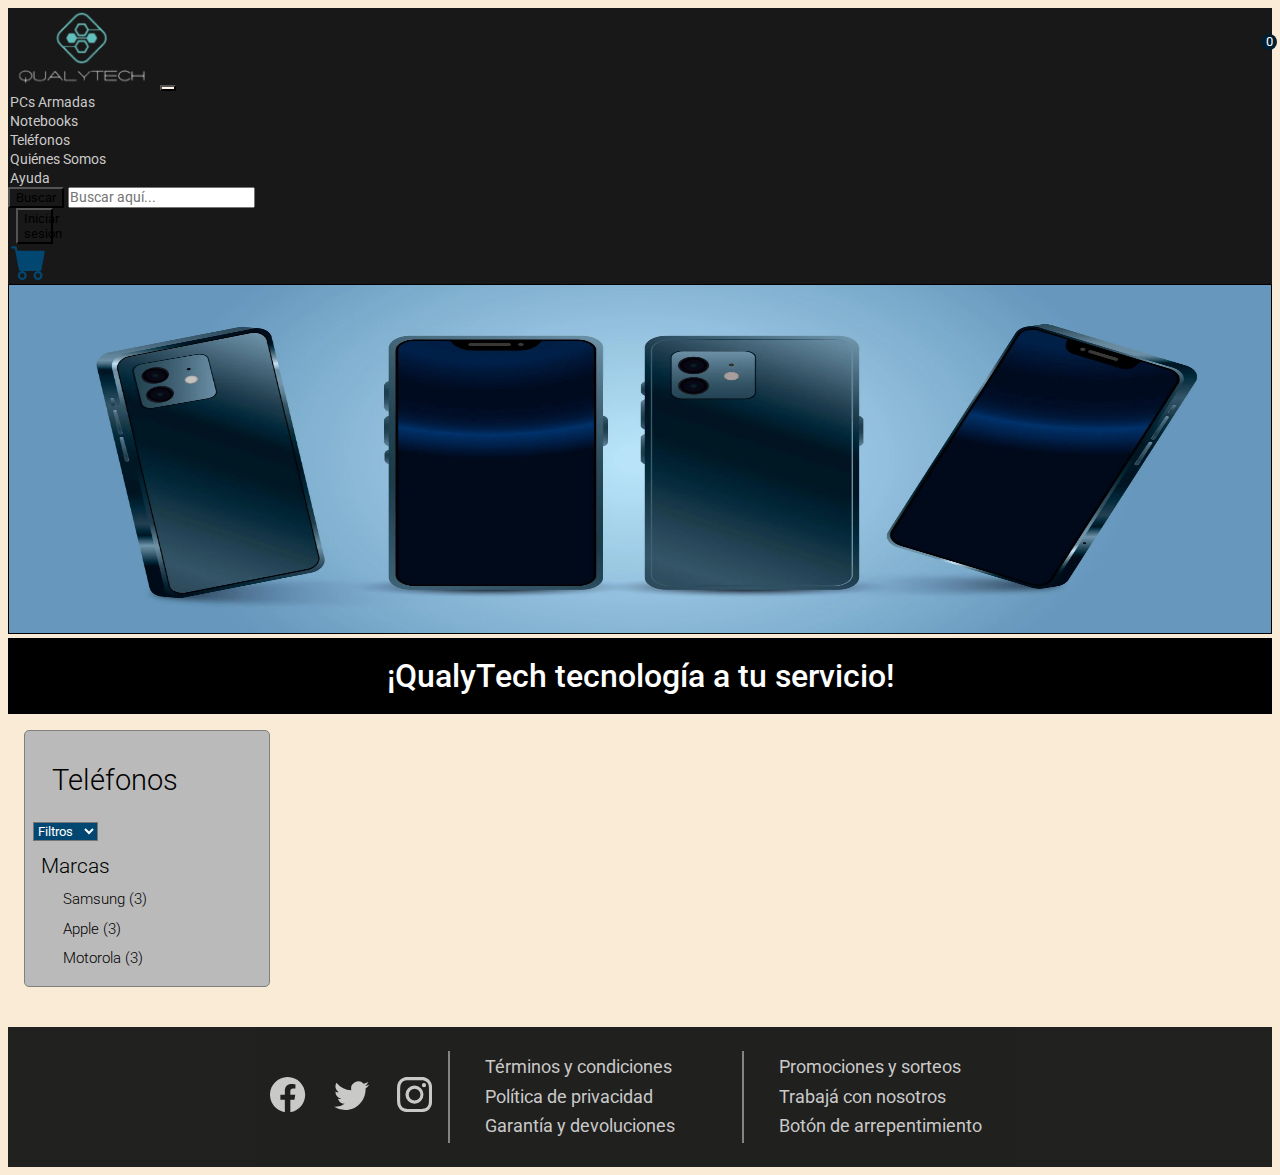
<file: pages/telefonos.html>
<!DOCTYPE html>
<html lang="en">
<head>
    <meta charset="UTF-8">
    <meta http-equiv="X-UA-Compatible" content="IE=edge">
    <meta name="viewport" content="width=device-width, initial-scale=1.0">
    <link rel="shortcut icon" href="../img/iconos/favicon.png" type="image/x-icon">
    <title>QualyTech - Celulares de alta gama y más</title>
    <meta name="description" content="Teléfonos celulares de primera gama. Trabajamos con diferentes marcas reconocidas, como Apple, Samsung y Motorola. Ofrecemos los últimos modelos del mercado y productos accesibles en cuanto a precio-calidad. QualyTech, tecnología a tu servicio">
    <meta name="author" content="Francisco Riccobene">
    <meta name="keywords" content="PCs, PCs ensambladas, notebooks, teléfonos celulares, tecnología, componentes de Pc, Intel, AMD, gamers, motorola, iphone, samsung">
    <meta name="copyright" content="QualyTech 2023">
    <meta name="robots" content="index,follow">
    <link href="https://cdn.jsdelivr.net/npm/bootstrap@5.3.0-alpha3/dist/css/bootstrap.min.css" rel="stylesheet" integrity="sha384-KK94CHFLLe+nY2dmCWGMq91rCGa5gtU4mk92HdvYe+M/SXH301p5ILy+dN9+nJOZ" crossorigin="anonymous">
    <link rel="stylesheet" href="../css/main.css">
</head>
<body>
    <nav class="navbar navbar-expand-lg botonera">
        <div class="container-fluid d-flex align-items-end p-1">
          <a class="navbar-brand" href="../index.html">
            <img src="../img/iconos/logo.png" alt="Logo de QualyTech">
          </a>
          <button class="navbar-toggler mx-3 boton-desplegable" type="button" data-bs-toggle="collapse" data-bs-target="#navbarSupportedContent" aria-controls="navbarSupportedContent" aria-expanded="false" aria-label="Toggle navigation">
            <span class="navbar-toggler-icon"></span>
          </button>
          <div class="collapse navbar-collapse" id="navbarSupportedContent">
            <ul class="navbar-nav m-auto mb-2 mb-lg-0">
              <li class="nav-item mx-2">
                <a class="nav-link" href="../pages/pcarmadas.html">PCs Armadas</a>
              </li>
              <li class="nav-item mx-2">
                <a class="nav-link" href="../pages/notebooks.html">Notebooks</a>
              </li>
              <li class="nav-item mx-2">
                <a class="nav-link" href="../pages/telefonos.html">Teléfonos</a>
              </li>
              <li class="nav-item mx-2">
                <a class="nav-link" href="../pages/quienesomos.html">Quiénes Somos</a>
              </li>
              <li class="nav-item mx-2">
                <a class="nav-link" href="../pages/ayuda.html">Ayuda</a>
              </li>
            </ul>
            <form class="input-group w-25 mx-3">
                <button class="btn btn-search text-white" type="button" id="button-addon1">Buscar</button>
                <input type="search" class="form-control" placeholder="Buscar aquí..." aria-label="Example text with button addon" aria-describedby="button-addon1">
            </form>
            <button type="button" class="btn btn-dark btn-sesion">Iniciar sesión</button>
            <ul class="me-3 cart-shop">
                <li>
                    <a href="../carrito.html">
                        <svg xmlns="http://www.w3.org/2000/svg"class="bi bi-cart-fill carrito-svg" viewBox="0 0 16 16">
                            <path d="M0 1.5A.5.5 0 0 1 .5 1H2a.5.5 0 0 1 .485.379L2.89 3H14.5a.5.5 0 0 1 .491.592l-1.5 8A.5.5 0 0 1 13 12H4a.5.5 0 0 1-.491-.408L2.01 3.607 1.61 2H.5a.5.5 0 0 1-.5-.5zM5 12a2 2 0 1 0 0 4 2 2 0 0 0 0-4zm7 0a2 2 0 1 0 0 4 2 2 0 0 0 0-4zm-7 1a1 1 0 1 1 0 2 1 1 0 0 1 0-2zm7 0a1 1 0 1 1 0 2 1 1 0 0 1 0-2z"/>
                        </svg>
                    </a>
                    <span class="cant-productos me-3">0</span>
                </li>
            </ul>
          </div>
        </div>
    </nav>
<!--Termina nav-->
    <header>
        <img src="../img/headers/4757024.webp" alt="Banner de teléfonos celulares" class="banner">
    </header>
    <section class="encabezado">
        <h1>¡QualyTech tecnología a tu servicio!</h1>
    </section>
<!--Termina encabezado y header--> 
<!--Empieza tienda filtros-->
    <main id="contenedor-celulares" class="tienda">
        <section class="wrapper filters">
            <div class="filters-fix">
                <h2>
                    Teléfonos
                </h2>
                <select class="form-select" aria-label="Default select example">
                    <option selected>Filtros</option>
                    <option value="1">Marcas</option>
                  </select>
                <span><b>Marcas</b></span>
                <ul>
                    <li>
                        <a href="../error404.html">Samsung (3)</a>
                    </li>
                    <li>
                        <a href="../error404.html">Apple (3)</a>
                    </li>
                    <li>
                        <a href="../error404.html">Motorola (3)</a>
                    </li>
                </ul>
            </div>
        </section>
<!--Termina tienda filtros-->
    </main>
<!--Empieza footer-->
    <footer>
        <div class="mx-4">
            <svg xmlns="http://www.w3.org/2000/svg" class="bi bi-instagram" viewBox="0 0 16 16">
                <a href="https://facebook.com" target="_blank">
                    <path d="M16 8.049c0-4.446-3.582-8.05-8-8.05C3.58 0-.002 3.603-.002 8.05c0 4.017 2.926 7.347 6.75 7.951v-5.625h-2.03V8.05H6.75V6.275c0-2.017 1.195-3.131 3.022-3.131.876 0 1.791.157 1.791.157v1.98h-1.009c-.993 0-1.303.621-1.303 1.258v1.51h2.218l-.354 2.326H9.25V16c3.824-.604 6.75-3.934 6.75-7.951z"/>
                </a>
              </svg>
              <svg xmlns="http://www.w3.org/2000/svg" class="bi bi-instagram" viewBox="0 0 16 16">
                <a href="https://twitter.com" target="_blank">
                    <path d="M5.026 15c6.038 0 9.341-5.003 9.341-9.334 0-.14 0-.282-.006-.422A6.685 6.685 0 0 0 16 3.542a6.658 6.658 0 0 1-1.889.518 3.301 3.301 0 0 0 1.447-1.817 6.533 6.533 0 0 1-2.087.793A3.286 3.286 0 0 0 7.875 6.03a9.325 9.325 0 0 1-6.767-3.429 3.289 3.289 0 0 0 1.018 4.382A3.323 3.323 0 0 1 .64 6.575v.045a3.288 3.288 0 0 0 2.632 3.218 3.203 3.203 0 0 1-.865.115 3.23 3.23 0 0 1-.614-.057 3.283 3.283 0 0 0 3.067 2.277A6.588 6.588 0 0 1 .78 13.58a6.32 6.32 0 0 1-.78-.045A9.344 9.344 0 0 0 5.026 15z"/>
                </a>
              </svg>
              <svg xmlns="http://www.w3.org/2000/svg" class="bi bi-instagram" viewBox="0 0 16 16">
                <a href="https://instagram.com" target="_blank">
                    <path d="M8 0C5.829 0 5.556.01 4.703.048 3.85.088 3.269.222 2.76.42a3.917 3.917 0 0 0-1.417.923A3.927 3.927 0 0 0 .42 2.76C.222 3.268.087 3.85.048 4.7.01 5.555 0 5.827 0 8.001c0 2.172.01 2.444.048 3.297.04.852.174 1.433.372 1.942.205.526.478.972.923 1.417.444.445.89.719 1.416.923.51.198 1.09.333 1.942.372C5.555 15.99 5.827 16 8 16s2.444-.01 3.298-.048c.851-.04 1.434-.174 1.943-.372a3.916 3.916 0 0 0 1.416-.923c.445-.445.718-.891.923-1.417.197-.509.332-1.09.372-1.942C15.99 10.445 16 10.173 16 8s-.01-2.445-.048-3.299c-.04-.851-.175-1.433-.372-1.941a3.926 3.926 0 0 0-.923-1.417A3.911 3.911 0 0 0 13.24.42c-.51-.198-1.092-.333-1.943-.372C10.443.01 10.172 0 7.998 0h.003zm-.717 1.442h.718c2.136 0 2.389.007 3.232.046.78.035 1.204.166 1.486.275.373.145.64.319.92.599.28.28.453.546.598.92.11.281.24.705.275 1.485.039.843.047 1.096.047 3.231s-.008 2.389-.047 3.232c-.035.78-.166 1.203-.275 1.485a2.47 2.47 0 0 1-.599.919c-.28.28-.546.453-.92.598-.28.11-.704.24-1.485.276-.843.038-1.096.047-3.232.047s-2.39-.009-3.233-.047c-.78-.036-1.203-.166-1.485-.276a2.478 2.478 0 0 1-.92-.598 2.48 2.48 0 0 1-.6-.92c-.109-.281-.24-.705-.275-1.485-.038-.843-.046-1.096-.046-3.233 0-2.136.008-2.388.046-3.231.036-.78.166-1.204.276-1.486.145-.373.319-.64.599-.92.28-.28.546-.453.92-.598.282-.11.705-.24 1.485-.276.738-.034 1.024-.044 2.515-.045v.002zm4.988 1.328a.96.96 0 1 0 0 1.92.96.96 0 0 0 0-1.92zm-4.27 1.122a4.109 4.109 0 1 0 0 8.217 4.109 4.109 0 0 0 0-8.217zm0 1.441a2.667 2.667 0 1 1 0 5.334 2.667 2.667 0 0 1 0-5.334z"/>
                </a>
              </svg>
        </div>
        <div class="div-border mx-4">
            <ul>
                <li>
                    <a href="../error404.html">Términos y condiciones</a>
                </li>
                <li>
                    <a href="../error404.html">Política de privacidad</a>
                </li>
                <li>
                    <a href="../error404.html">Garantía y devoluciones</a>
                </li>
            </ul>
        </div>
    <!--Termina ul I-->
        <div class="div-border">
            <ul>
                <li>
                    <a href="../error404.html">Promociones y sorteos</a>
                </li>
                <li>
                    <a href="../error404.html">Trabajá con nosotros</a>
                </li>
                <li>
                    <a href="../error404.html">Botón de arrepentimiento</a>
                </li>
            </ul>
        </div>
    <!--Termina ul I-->
    </footer>
<!--Termina footer-->
<!--Script JS Bootstrap-->
    <script src="https://cdn.jsdelivr.net/npm/bootstrap@5.3.0-alpha3/dist/js/bootstrap.bundle.min.js" integrity="sha384-ENjdO4Dr2bkBIFxQpeoTz1HIcje39Wm4jDKdf19U8gI4ddQ3GYNS7NTKfAdVQSZe" crossorigin="anonymous"></script>
<!--Js scripts-->
    <script src="../js/model/productos.js"></script>
    <script src="../js/app.js"></script>
    <!--<script src="../js/celulares.js"></script>-->
</body>
</html>
</file>
<file: css/main.css>
@import url("https://fonts.googleapis.com/css2?family=Roboto:wght@300;400;500;700;900&display=swap");
* {
  box-sizing: border-box;
  font-family: "Roboto", sans-serif;
}

h1, h2, h3, h4, h5, h6, p, a, input, textarea, ul {
  padding: 0;
  margin: 0;
}

body {
  background-color: antiquewhite;
}

ul {
  list-style: none;
}

a {
  text-decoration: none;
}

p {
  font-weight: 300;
  margin: 1rem 1.2rem;
  font-size: 1.2rem;
  color: black;
}

h1 {
  font-size: 2.5rem;
  font-weight: 500;
}

h2 {
  font-weight: 300;
  font-size: 2.5rem;
  color: black;
  margin: 1.5rem 1.2rem;
}

h3 {
  margin: 1rem 1.2rem;
  font-weight: 300;
}

h4 {
  margin: 1rem 1.2rem;
  font-weight: 200;
}

nav {
  background-color: rgb(24, 24, 24);
}

header img {
  height: 500px;
}

.bg-color {
  background-color: black;
}

.wrapper {
  background-color: antiquewhite;
}

.margin {
  margin-top: 3rem;
}

section ul li {
  font-weight: 300;
  margin: 0.7rem 1.9rem;
  font-size: 0.95rem;
}

span b {
  font-weight: 300;
  font-size: 1.3rem;
  margin: 0.8rem 0.5rem;
  display: block;
}

.banner {
  width: 100%;
  border-style: solid;
  border-width: 0.1rem;
  border-color: black;
}

.encabezado {
  text-align: center;
  color: white;
  background-color: black;
  padding: 0.5rem;
  border-style: solid;
  border-width: 0.8rem;
  border-color: black;
}

footer {
  display: flex;
  justify-content: center;
  padding: 1.5rem 1rem;
  align-items: center;
  background-color: rgb(24, 24, 24);
  opacity: 0.96;
}
footer svg {
  width: 2.2rem;
  margin-left: 1.5rem;
}
footer ul li {
  padding: 0.2rem;
  margin: 0.2rem 0;
  font-size: 1.1rem;
  font-weight: 400;
}
footer ul li a {
  color: #c8c8c8;
}
footer ul li a:hover {
  color: antiquewhite;
}
footer .div-border {
  border-left: solid 2px grey;
  padding: 0 2rem;
  margin: 0 1rem;
}
footer .bi-instagram {
  fill: #c8c8c8;
}

.error-404 {
  display: flex;
  flex-direction: row;
  justify-content: center;
}
.error-404 img {
  height: 700px;
}

.btn-error {
  width: 250px !important;
  margin-bottom: 2rem;
}

.tabla-carrito {
  width: 65%;
}

.cart-icon {
  width: 35px;
  margin-right: 10px;
  fill: white;
}

.carrito-header {
  background-color: grey;
  padding: 15px;
  width: 65%;
  border-radius: 0.5rem;
}
.carrito-header h1 {
  color: white;
  font-size: 2.2rem;
  font-weight: 200;
}

.qualytech-cart {
  background-color: rgb(49, 49, 49);
  padding: 15px;
  width: 35%;
  border-radius: 1rem;
  margin: 20px 0;
}
.qualytech-cart img {
  width: 20%;
}
.qualytech-cart h2 {
  font-size: 1.4rem;
  color: white;
  margin-top: 30px;
}

.navbar-nav:hover {
  --bs-nav-link-hover-color: white;
}

.botonera li a {
  color: rgb(202, 202, 202);
  font-weight: 400;
  font-size: 1.1rem;
}

.form-control {
  font-size: 0.9rem;
}
.form-control:focus {
  box-shadow: none;
}

.btn-search {
  background-color: rgb(24, 24, 24);
  --bs-btn-border-color: white;
}
.btn-search:hover {
  background-color: #024772;
}

.btn-sesion {
  width: 10%;
  background-color: rgb(24, 24, 24);
  --bs-btn-border-color: white;
  margin-left: 0.5rem;
  margin-right: 15px;
}
.btn-sesion:hover {
  background-color: #024772;
}

.boton-desplegable {
  background-color: rgb(254, 244, 231);
}
.boton-desplegable:focus {
  box-shadow: none;
}

.nav-link {
  padding: 0;
}

.carrito-svg {
  width: 38px;
  height: 36px;
  fill: #024772;
}

.cant-productos {
  background-color: #001e30;
  border-radius: 8px;
  padding: 0;
  margin: 0;
  width: 16px;
  height: 16px;
  line-height: 16px;
  color: white;
  text-align: center;
  font-size: 13px;
  display: block;
  position: absolute;
  top: 67px;
  right: 0;
}

.productos {
  display: flex;
  flex-direction: row;
  justify-content: space-evenly;
  margin: 1.5rem 1.5rem;
  gap: 30px;
}

.filters-fix {
  border: 1px solid grey;
  border-radius: 5px;
  background-color: rgb(186, 186, 186);
  padding: 0.5rem;
}
.filters-fix select {
  background-color: #024772;
  color: white;
}
.filters-fix select:focus {
  box-shadow: none;
}
.filters-fix ul li a {
  color: black;
}
.filters-fix ul li a:hover {
  color: white;
}

.card {
  width: 90%;
  border: 1px grey solid;
}
.card img {
  width: 90%;
  margin: 0.8rem 0.8rem;
}
.card button {
  width: 50% !important;
}
.card button:focus {
  background-color: #023859 !important;
  color: white !important;
}
.card button:hover {
  background-color: #024772 !important;
}
.card p {
  font-family: "Roboto", sans-serif;
  font-size: 1.1rem;
  color: black;
  text-align: center;
}
.card .bg-card {
  background-color: rgb(186, 186, 186);
  display: flex;
  flex-direction: column;
  justify-content: space-between;
  align-items: center;
}
.card .img-fix {
  width: 80%;
  margin-left: 3rem;
}

.tienda {
  display: grid;
  grid-template-columns: 20% repeat(3, 1fr);
  grid-template-rows: repeat(2, 1fr);
  grid-template-areas: "filters uno dos tres" "filters cuatro cinco seis" "filters siete ocho nueve";
  gap: 20px;
  background-color: antiquewhite;
  padding: 1rem;
  margin-bottom: 1.5rem;
}
.tienda .filters {
  grid-area: filters;
}

.vision-mision {
  width: 40%;
}

.arreglo {
  border: solid grey 1px;
  border-radius: 10px;
  background-color: rgb(250, 229, 201);
  margin: 2rem 7rem;
}

.text h1 {
  font-family: "Roboto", sans-serif;
  font-size: 2.5rem;
  color: #023859;
  text-align: center;
}
.text h2 {
  font-family: "Roboto", sans-serif;
  font-size: 2.5rem;
  color: #023859;
  text-align: center;
}
.text h3 {
  font-family: "Roboto", sans-serif;
  font-size: 1.5rem;
  color: #023859;
  text-align: center;
}
.text p {
  font-family: "Roboto", sans-serif;
  font-size: 1.2rem;
  color: black;
  text-align: center;
}

.quienes-somos h1 {
  font-family: "Roboto", sans-serif;
  font-size: 3.5rem;
  color: #023859;
  text-align: left;
  font-weight: 500;
  margin: 2rem 1rem;
}

.accordion-bg {
  background-color: rgb(250, 229, 201);
}
.accordion-bg button {
  background-color: rgb(248, 217, 176);
  --bs-accordion-active-bg: rgb(248, 217, 176);
  border: 1px solid grey;
}
.accordion-bg button:focus {
  box-shadow: none;
  background-color: rgb(248, 217, 176);
  color: black;
  border: 1px solid grey;
}
.accordion-bg button:active {
  background-color: rgb(248, 217, 176);
}
.accordion-bg h2 {
  margin: 0rem !important;
}

.bg-form {
  background-color: rgb(250, 229, 201);
}

.btn-submit, .btn-error, .card button {
  background-color: #023859;
  color: white;
  width: 15%;
}
.btn-submit:hover, .btn-error:hover, .card button:hover {
  background-color: #024772;
  color: white;
}

.btn-flex {
  display: flex;
  justify-content: center;
}

.form-select:focus {
  box-shadow: none;
}

@media (min-width: 1401px) and (max-width: 1830px) {
  .productos {
    display: flex;
    flex-direction: row;
    flex-wrap: wrap;
    margin-bottom: 1rem;
  }
  .productos .card-index {
    width: 22%;
  }
  .card {
    width: 100%;
  }
}
@media (min-width: 991px) and (max-width: 1400px) {
  nav img {
    width: 60%;
  }
  nav ul {
    width: 75%;
  }
  .botonera {
    display: flex;
    flex-direction: row;
    flex-wrap: wrap;
  }
  .botonera ul li a {
    font-size: 0.9rem;
    margin-left: 0.1rem;
  }
  .btn-sesion {
    width: 15%;
    margin-right: 0.5rem;
  }
  .cart-shop {
    width: 5%;
  }
  .cant-productos {
    top: 34px;
    right: 3px;
  }
  header img {
    height: 350px;
  }
  section h1 {
    font-size: 2rem;
  }
  section h3 p {
    font-size: 1rem;
  }
  main h2 {
    font-size: 1.8rem;
  }
  .fs-2 {
    font-size: 1.5rem !important;
  }
  .btn-submit, .btn-error, .card button {
    width: 25%;
  }
  .encabezado {
    border-width: 0.2rem;
    padding: 1rem;
  }
  .vision-mision {
    width: 70%;
  }
  .productos {
    display: flex;
    flex-direction: row;
    flex-wrap: wrap;
  }
  .productos .card-index {
    width: 22%;
  }
  .card {
    width: 100%;
  }
  .card p {
    margin: 0.3rem;
    font-size: 1rem;
  }
  .card button {
    width: 100% !important;
  }
  .carrito-header {
    width: 80%;
  }
  .tabla-carrito {
    width: 80%;
  }
  .qualytech-cart {
    width: 50%;
    padding: 10px;
  }
  .qualytech-cart img {
    width: 20%;
  }
  .qualytech-cart h2 {
    font-size: 1.2rem;
  }
}
@media (min-width: 767px) and (max-width: 992px) {
  .botonera {
    display: flex;
    flex-direction: column;
  }
  .botonera ul li {
    padding: 0.3rem;
  }
  .input-group {
    margin-bottom: 0.8rem;
    width: 97% !important;
  }
  .input-group button {
    margin-left: -0.5rem;
  }
  .btn-sesion {
    width: 20%;
    margin-right: 0.6rem;
  }
  .cant-productos {
    left: 38px;
    top: 385px;
  }
  .encabezado {
    border: none;
    padding: 1rem;
  }
  header img {
    height: 280px;
  }
  section h1 {
    font-size: 2rem;
  }
  section h3 p {
    font-size: 1rem;
  }
  main h2 {
    font-size: 1.8rem;
  }
  .arreglo {
    margin: 2rem 2rem;
  }
  .vision-mision {
    width: 90%;
  }
  .fs-2 {
    font-size: 1.5rem !important;
  }
  .btn-submit, .btn-error, .card button {
    width: 25%;
  }
  .btn-flex {
    display: flex;
    justify-content: center;
  }
  .productos {
    display: flex;
    flex-direction: row;
    flex-wrap: wrap;
  }
  .productos .card-index {
    width: 45%;
  }
  .card {
    width: 100%;
  }
  .card p {
    font-size: 1rem;
  }
  .card button {
    width: 100% !important;
  }
  .tienda {
    grid-template-columns: 30vh repeat(2, 1fr);
    grid-template-rows: repeat(5, auto);
    grid-template-areas: "filters uno dos" "filters tres cuatro" "filters cinco seis" "filters siete ocho" "filters nueve .";
  }
  footer {
    display: flex;
    flex-direction: column;
  }
  footer svg {
    width: 40px;
    margin: 0.5rem 1.1rem;
  }
  footer ul li {
    text-align: center;
  }
  footer div:nth-child(2) {
    margin: 1rem 0;
    margin-right: 0.7rem;
  }
  footer .div-border {
    border: none;
  }
  .carrito-header {
    width: 90%;
  }
  .tabla-carrito {
    width: 90%;
  }
  .qualytech-cart {
    width: 70%;
    padding: 10px;
  }
  .qualytech-cart img {
    width: 20%;
  }
  .qualytech-cart h2 {
    font-size: 1.2rem;
  }
}
@media (width < 768px) {
  .botonera {
    display: flex;
    flex-direction: column;
  }
  .botonera ul li {
    padding: 0.3rem;
  }
  .input-group {
    margin-bottom: 0.8rem;
    width: 93% !important;
  }
  .input-group button {
    margin-left: -0.5rem;
  }
  .btn-sesion {
    width: 40%;
    margin-right: 0.6rem;
    font-size: 0.9rem;
  }
  .cant-productos {
    left: 38px;
    top: 385px;
  }
  .productos {
    display: flex;
    flex-direction: row;
    flex-wrap: wrap;
  }
  header img {
    height: 170px;
  }
  section h1 {
    font-size: 1.1rem;
  }
  section h3 p {
    font-size: 1rem;
  }
  main h2 {
    font-size: 1.7rem;
  }
  .fs-2 {
    font-size: 1.5rem !important;
  }
  .encabezado {
    border: none;
    padding: 1rem;
  }
  .quienes-somos h1 {
    font-size: 2.5rem;
    margin-bottom: 0;
    margin: 0 1rem;
  }
  .quienes-somos p {
    font-size: 0.9rem;
  }
  .vision-mision {
    width: 100%;
  }
  .vision-mision h2 {
    margin-left: 1.1rem;
    margin-top: 0;
  }
  .vision-mision p {
    font-size: 0.9rem;
    margin-top: 0;
  }
  .fs-2 {
    margin-left: 1.1rem;
    font-weight: 300;
    margin-bottom: 0;
    font-size: 1.3rem !important;
  }
  div h3 p {
    font-size: 0.9rem;
  }
  .btn-submit, .btn-error, .card button {
    width: 100%;
  }
  .arreglo {
    margin: 1rem;
  }
  .text h2 {
    font-weight: 300;
  }
  .tienda {
    grid-template-columns: 1fr;
    grid-template-rows: repeat(7, auto);
    grid-template-areas: "filters" "uno" "dos" "tres" "cuatro" "cinco" "seis" "siete" "ocho" "nueve";
  }
  .filters-fix span {
    display: none;
  }
  .filters-fix ul {
    display: none;
  }
  .filters-fix h2 {
    text-align: center;
    margin: 0.5rem;
  }
  .card {
    width: 100%;
  }
  .card p {
    font-size: 0.8rem;
    margin: 0.4rem 0;
  }
  .card button {
    width: 100% !important;
    margin: 0;
  }
  .card h3 {
    font-size: 1.2rem;
    margin: 0.2rem 0;
  }
  section h2 {
    font-size: 1.3rem;
    margin-left: 0;
    font-weight: 400;
  }
  section span b {
    margin: 0;
    font-size: 1rem;
    font-weight: 400;
  }
  section ul li {
    margin: 0.2rem;
    font-size: 0.9rem;
  }
  footer {
    display: flex;
    flex-direction: column;
  }
  footer svg {
    width: 40px;
    margin: 0.5rem 0.8rem;
  }
  footer ul li {
    font-size: 1rem;
    text-align: center;
  }
  footer div:nth-child(2) {
    margin: 1rem 0;
    margin-right: 0.7rem;
  }
  footer .div-border {
    border: none;
  }
  .error-404 img {
    height: 400px;
  }
}
@media (width < 400px) {
  .error-404 img {
    height: 300px;
  }
  .btn-error {
    width: 200px !important;
  }
}
@media (min-width: 450px) and (max-width: 767px) {
  .btn-sesion {
    width: 28%;
  }
}
@media (min-width: 992px) and (max-width: 1196px) {
  .cant-productos {
    right: -1px;
    top: 70px;
  }
}

/*# sourceMappingURL=main.css.map */
</file>
